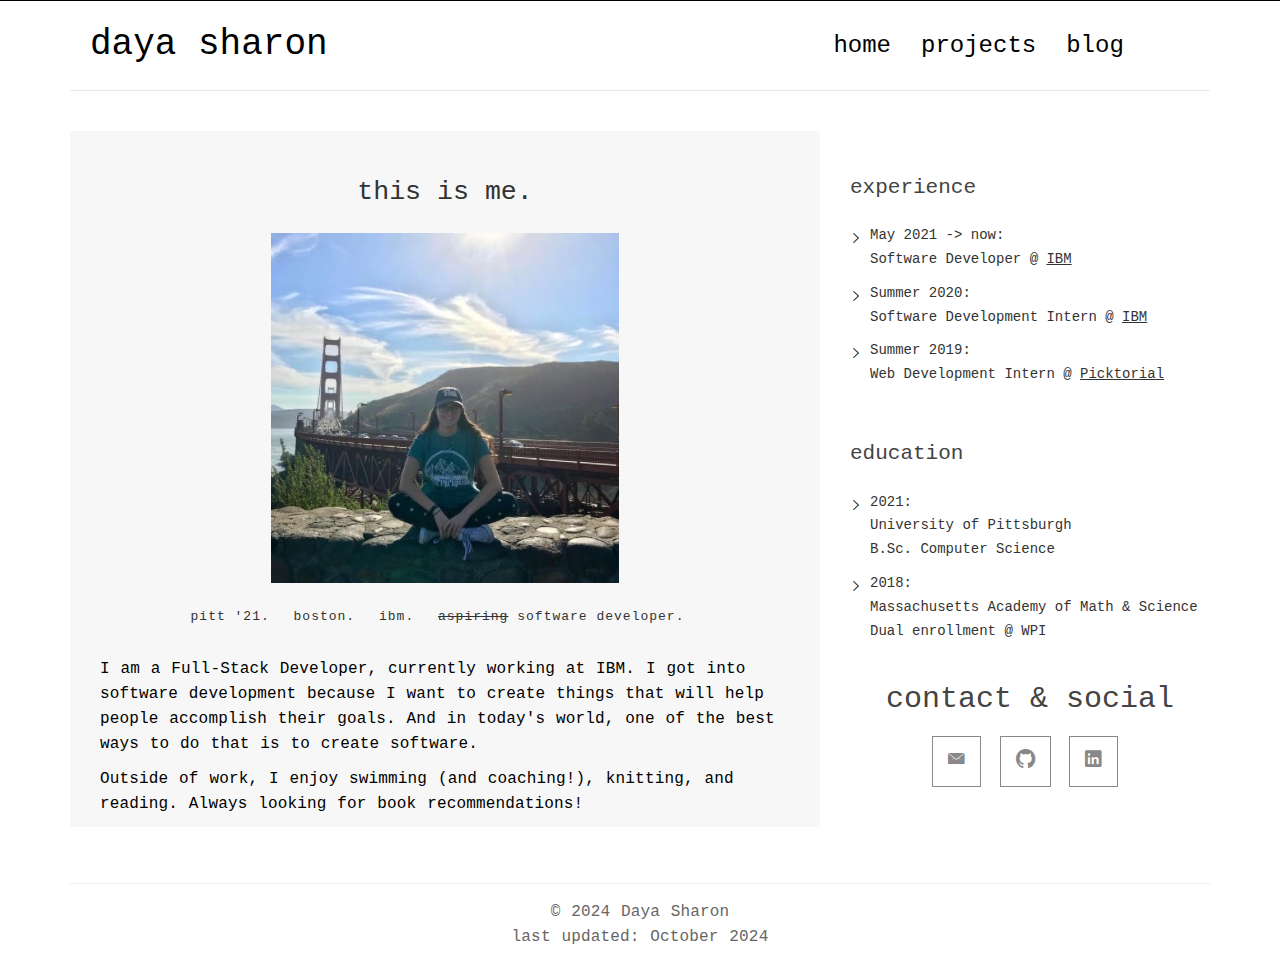
<file: index.html>
<!DOCTYPE html>
<html>
	<head>
		<title>Daya Sharon | Home</title>

		<!-- meta -->
		<meta charset="UTF-8">
	    <meta name="viewport" content="width=device-width, initial-scale=1">

	    <!-- css -->
		<link rel="stylesheet" href="css/bootstrap.min.css">
		<link rel="stylesheet" href="css/ionicons.min.css">
		<link rel="stylesheet" href="css/pace.css">
	    <link rel="stylesheet" href="css/custom.css">

	    <!-- js -->
	    <script src="js/jquery-2.1.3.min.js"></script>
	    <script src="js/bootstrap.min.js"></script>
	    <script src="js/pace.min.js"></script>
	    <script src="js/modernizr.custom.js"></script>
	</head>

	<body>
		<div class="container">
			<header id="site-header">
				<div class="row">
					<div class="col-md-4 col-sm-5 col-xs-8">
						<div class="logo">
							<h1><a href="index.html"><b>daya sharon</a></h1>
						</div>
					</div><!-- col-md-4 -->
					<div class="col-md-8 col-sm-7 col-xs-4">
						<nav class="main-nav" role="navigation">
							<div class="navbar-header">
  								<button type="button" id="trigger-overlay" class="navbar-toggle">
    								<span class="ion-navicon"></span>
  								</button>
							</div>
							<div class="collapse navbar-collapse" id="bs-example-navbar-collapse-1">
  								<ul class="nav navbar-nav navbar-right">
									<li class="cl-effect-11"><a href="index.html" data-hover="____">home</a></li>
    								<li class="cl-effect-11"><a href="portfolio.html" data-hover="________">projects</a></li>
    								<li class="cl-effect-11"><a href="blog.html" data-hover="________">blog</a></li>
								</ul>
							</div><!-- /.navbar-collapse -->
						</nav>
					</div><!-- col-md-8 -->
				</div>
			</header>
		</div>

		<div class="content-body">
			<div class="container">
				<div class="row">
					<main class="col-md-8">
						<article class="post post-1">
							<header class="entry-header">
								<h1 class="entry-title">
									<a href="#">this is me.</a>
								</h1>
								<figure class="img-responsive-center">
									<img class="img-responsive" src="img/sanfranS.jpeg" alt="Developer Image">
								</figure>
								<div class="entry-meta">
									<span class="post-category"><a href="#">pitt '21.</a></span>
									<span class="post-category"><a href="#">boston.</a></span>
									<span class="post-category"><a href="#">ibm.</a></span>
									<span class="post-category"><a href="#"><del>aspiring</del> software developer.</a></span>
								</div>
							</header>
							<div class="entry-content clearfix">
									<p>I am a Full-Stack Developer, currently working at IBM. I got into software development because
										I want to create things that will help people accomplish their goals.
										And in today's world, one of the best ways to do that is to create software.
										</p>
										<p>Outside of work, I enjoy swimming (and coaching!), knitting, and reading. Always looking for book recommendations!
											</p>
							</div>
						</article>

					</main>
					<aside class="col-md-4">
						<div class="widget widget-recent-posts">
							<h3 class="widget-title">experience</h3>
							<ul>
								<li>
									<a href="https://www.ibm.com/">May 2021 -> now:<br>Software Developer @ <u>IBM</u></a>
								</li>
								<li>
									<a href="https://www.ibm.com/">Summer 2020:<br>Software Development Intern @ <u>IBM</u></a>
								</li>
								<li>
									<a href="https://www.picktorial.com/">Summer 2019:<br>Web Development Intern @ <u>Picktorial</u></a>
								</li>
							</ul>
						</div>
						<div class="widget widget-recent-posts">
							<h3 class="widget-title">education</h3>
							<ul>
								<li>
									<a href="https://www.sci.pitt.edu/">2021:<br>University of Pittsburgh<br>B.Sc. Computer Science</a>
								</li>
								<li>
									<a href="https://www.massacademy.org/">2018:<br>Massachusetts Academy of Math & Science<br>Dual enrollment @ WPI</a>
								</li>
							</ul>
						</div>
						<div class="height-40px"></div>
						<h2 class="title text-center">contact & social</h2>
						<ul class="social">
							<li class="twitter"><a href="mailto: daya@sharonim.com"><span class="ion-ios-email"></span></a></li>
							<li class="twitter"><a href="https://github.com/sharonday"><span class="ion-social-github"></span></a></li>
							<li class="twitter"><a href="https://www.linkedin.com/in/daya-sharon"><span class="ion-social-linkedin"></span></a></li>
						</ul>
					</div>
					</aside>
				</div>
			</div>
		</div>


		<footer id="site-footer">
			<div class="container">
				<div class="row">
					<div class="col-md-12">
						<p class="copyright">&copy; 2024 Daya Sharon <br>last updated: October 2024</p>
					</div>
				</div>
			</div>
		</footer>

		<!-- Mobile Menu -->
		<div class="overlay overlay-hugeinc">
			<button type="button" class="overlay-close"><span class="ion-ios-close-empty"></span></button>
			<nav>
				<ul>
					<li><a href="index.html">home</a></li>
					<li><a href="full-width.html">projects</a></li>
					<li><a href="full-width.html">projects</a></li>
				</ul>
			</nav>
		</div>

		<script src="js/script.js"></script>

	</body>
</html>
</file>
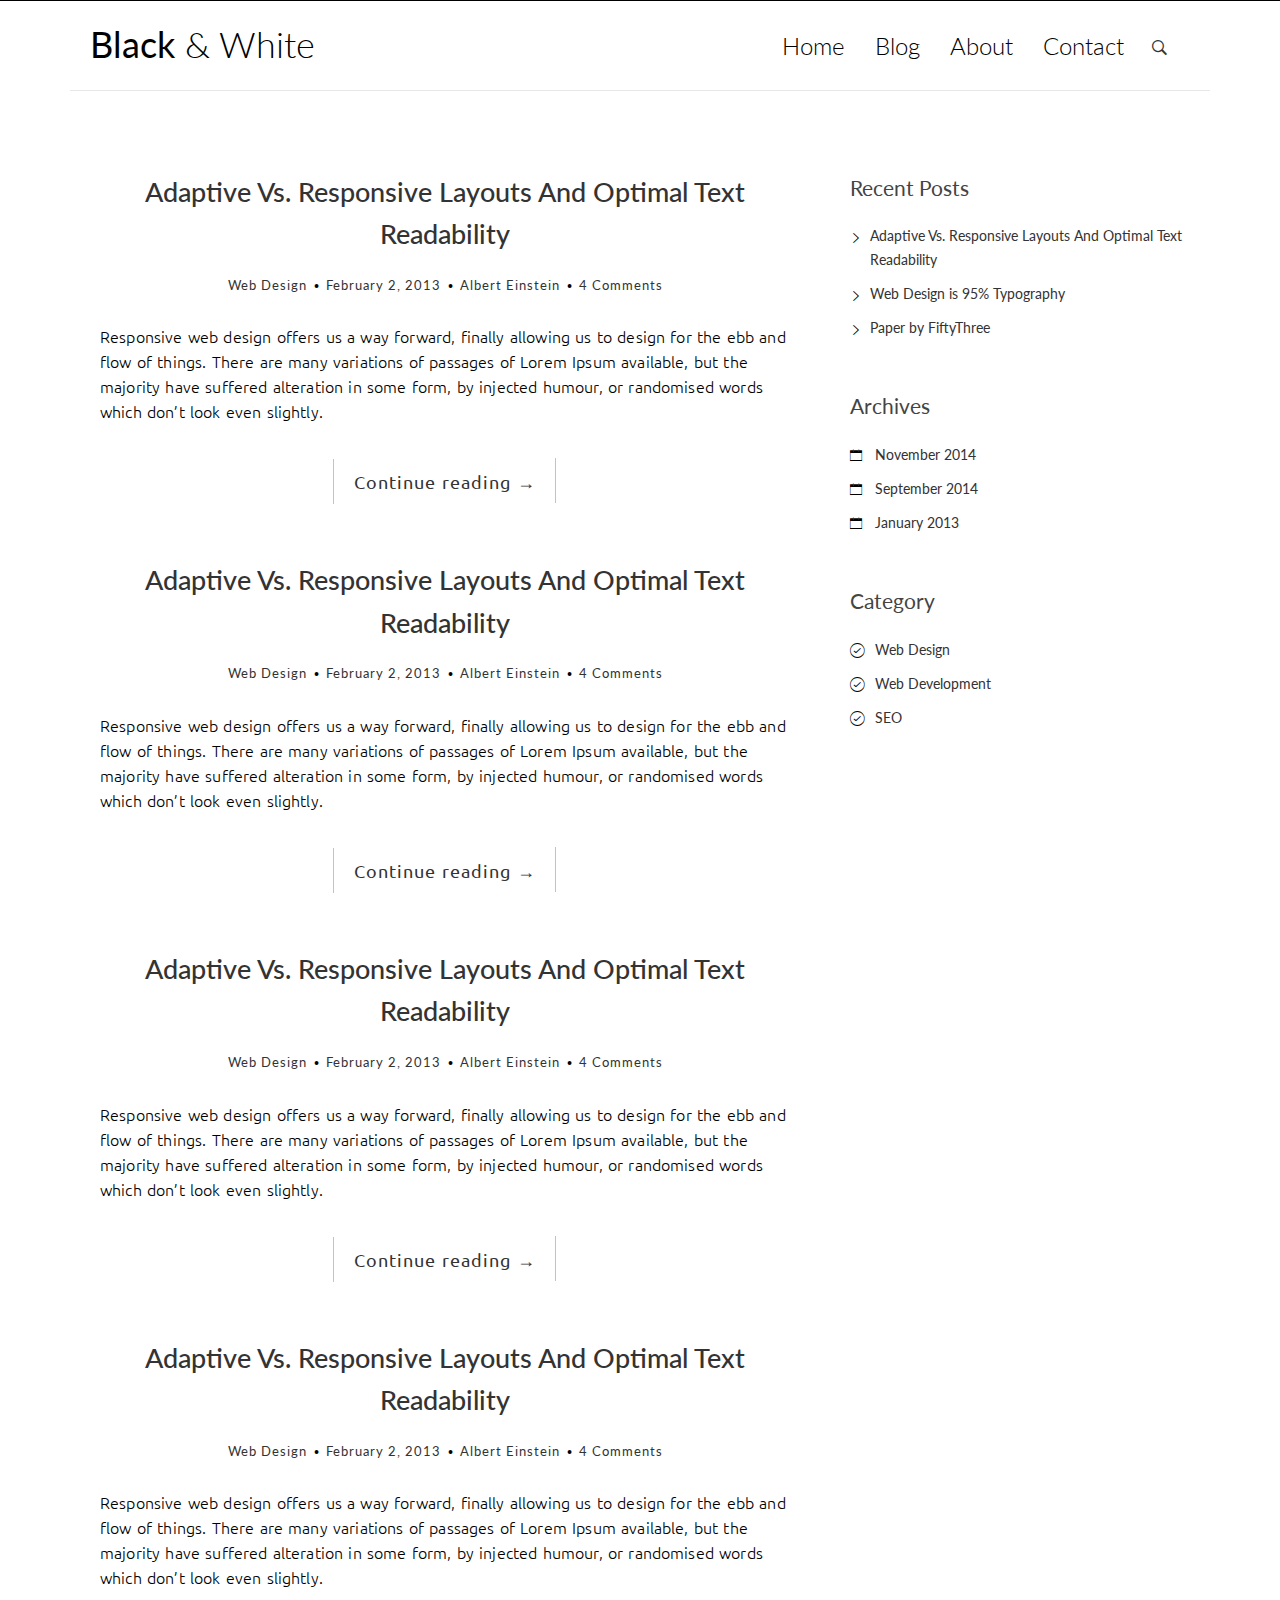
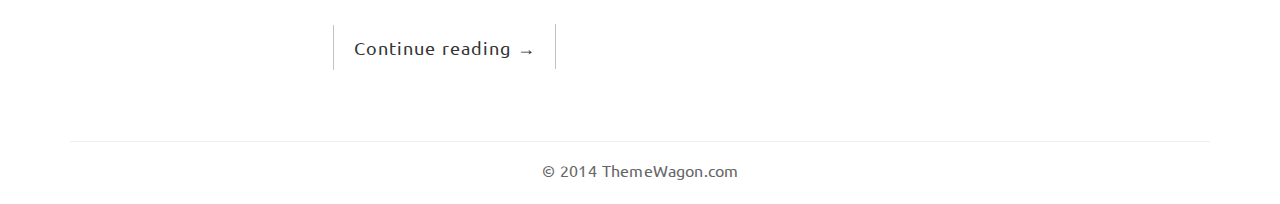
<file: Black-And-White-master/index.html>
<!DOCTYPE html>
<html>
	<head>
		<title>Black &amp; White</title>

		<!-- meta -->
		<meta charset="UTF-8">
	    <meta name="viewport" content="width=device-width, initial-scale=1">

	    <!-- css -->
		<link rel="stylesheet" href="css/bootstrap.min.css">
		<link rel="stylesheet" href="css/ionicons.min.css">
		<link rel="stylesheet" href="css/pace.css">
	    <link rel="stylesheet" href="css/custom.css">

	    <!-- js -->
	    <script src="js/jquery-2.1.3.min.js"></script>
	    <script src="js/bootstrap.min.js"></script>
	    <script src="js/pace.min.js"></script>
	    <script src="js/modernizr.custom.js"></script>
	</head>

	<body>
		<div class="container">	
			<header id="site-header">
				<div class="row">
					<div class="col-md-4 col-sm-5 col-xs-8">
						<div class="logo">
							<h1><a href="index.html"><b>Black</b> &amp; White</a></h1>
						</div>
					</div><!-- col-md-4 -->
					<div class="col-md-8 col-sm-7 col-xs-4">
						<nav class="main-nav" role="navigation">
							<div class="navbar-header">
  								<button type="button" id="trigger-overlay" class="navbar-toggle">
    								<span class="ion-navicon"></span>
  								</button>
							</div>

							<div class="collapse navbar-collapse" id="bs-example-navbar-collapse-1">
  								<ul class="nav navbar-nav navbar-right">
    								<li class="cl-effect-11"><a href="index.html" data-hover="Home">Home</a></li>
    								<li class="cl-effect-11"><a href="full-width.html" data-hover="Blog">Blog</a></li>
    								<li class="cl-effect-11"><a href="about.html" data-hover="About">About</a></li>
    								<li class="cl-effect-11"><a href="contact.html" data-hover="Contact">Contact</a></li>
  								</ul>
							</div><!-- /.navbar-collapse -->
						</nav>
						<div id="header-search-box">
							<a id="search-menu" href="#"><span id="search-icon" class="ion-ios-search-strong"></span></a>
							<div id="search-form" class="search-form">
								<form role="search" method="get" id="searchform" action="#">
									<input type="search" placeholder="Search" required>
									<button type="submit"><span class="ion-ios-search-strong"></span></button>
								</form>				
							</div>
						</div>
					</div><!-- col-md-8 -->
				</div>
			</header>
		</div>

		<div class="content-body">
			<div class="container">
				<div class="row">
					<main class="col-md-8">
						<article class="post post-1">
							<header class="entry-header">
								<h1 class="entry-title">
									<a href="single.html">Adaptive Vs. Responsive Layouts And Optimal Text Readability</a>
								</h1>
								<div class="entry-meta">
									<span class="post-category"><a href="#">Web Design</a></span>
			
									<span class="post-date"><a href="#"><time class="entry-date" datetime="2012-11-09T23:15:57+00:00">February 2, 2013</time></a></span>
			
									<span class="post-author"><a href="#">Albert Einstein</a></span>
			
									<span class="comments-link"><a href="#">4 Comments</a></span>
								</div>
							</header>
							<div class="entry-content clearfix">
								<p>Responsive web design offers us a way forward, finally allowing us to design for the ebb and flow of things. There are many variations of passages of Lorem Ipsum available, but the majority have suffered alteration in some form, by injected humour, or randomised words which don’t look even slightly.</p>
								<div class="read-more cl-effect-14">
									<a href="single.html" class="more-link">Continue reading <span class="meta-nav">→</span></a>
								</div>
							</div>
						</article>

						<article class="post post-2">
							<header class="entry-header">
								<h1 class="entry-title">
									<a href="single.html">Adaptive Vs. Responsive Layouts And Optimal Text Readability</a>
								</h1>
								<div class="entry-meta">
									<span class="post-category"><a href="#">Web Design</a></span>
			
									<span class="post-date"><a href="#"><time class="entry-date" datetime="2012-11-09T23:15:57+00:00">February 2, 2013</time></a></span>
			
									<span class="post-author"><a href="#">Albert Einstein</a></span>
			
									<span class="comments-link"><a href="#">4 Comments</a></span>
								</div>
							</header>
							<div class="entry-content clearfix">
								<p>Responsive web design offers us a way forward, finally allowing us to design for the ebb and flow of things. There are many variations of passages of Lorem Ipsum available, but the majority have suffered alteration in some form, by injected humour, or randomised words which don’t look even slightly.</p>
								<div class="read-more cl-effect-14">
									<a href="single.html" class="more-link">Continue reading <span class="meta-nav">→</span></a>
								</div>
							</div>
						</article>

						<article class="post post-3">
							<header class="entry-header">
								<h1 class="entry-title">
									<a href="single.html">Adaptive Vs. Responsive Layouts And Optimal Text Readability</a>
								</h1>
								<div class="entry-meta">
									<span class="post-category"><a href="#">Web Design</a></span>
			
									<span class="post-date"><a href="#"><time class="entry-date" datetime="2012-11-09T23:15:57+00:00">February 2, 2013</time></a></span>
			
									<span class="post-author"><a href="#">Albert Einstein</a></span>
			
									<span class="comments-link"><a href="#">4 Comments</a></span>
								</div>
							</header>
							<div class="entry-content clearfix">
								<p>Responsive web design offers us a way forward, finally allowing us to design for the ebb and flow of things. There are many variations of passages of Lorem Ipsum available, but the majority have suffered alteration in some form, by injected humour, or randomised words which don’t look even slightly.</p>
								<div class="read-more cl-effect-14">
									<a href="single.html" class="more-link">Continue reading <span class="meta-nav">→</span></a>
								</div>
							</div>
						</article>

						<article class="post post-4">
							<header class="entry-header">
								<h1 class="entry-title">
									<a href="single.html">Adaptive Vs. Responsive Layouts And Optimal Text Readability</a>
								</h1>
								<div class="entry-meta">
									<span class="post-category"><a href="#">Web Design</a></span>
			
									<span class="post-date"><a href="#"><time class="entry-date" datetime="2012-11-09T23:15:57+00:00">February 2, 2013</time></a></span>
			
									<span class="post-author"><a href="#">Albert Einstein</a></span>
			
									<span class="comments-link"><a href="#">4 Comments</a></span>
								</div>
							</header>
							<div class="entry-content clearfix">
								<p>Responsive web design offers us a way forward, finally allowing us to design for the ebb and flow of things. There are many variations of passages of Lorem Ipsum available, but the majority have suffered alteration in some form, by injected humour, or randomised words which don’t look even slightly.</p>
								<div class="read-more cl-effect-14">
									<a href="single.html" class="more-link">Continue reading <span class="meta-nav">→</span></a>
								</div>
							</div>
						</article>
					</main>
					<aside class="col-md-4">
						<div class="widget widget-recent-posts">		
							<h3 class="widget-title">Recent Posts</h3>		
							<ul>
								<li>
									<a href="#">Adaptive Vs. Responsive Layouts And Optimal Text Readability</a>
								</li>
								<li>
									<a href="#">Web Design is 95% Typography</a>
								</li>
								<li>
									<a href="#">Paper by FiftyThree</a>
								</li>
							</ul>
						</div>
						<div class="widget widget-archives">		
							<h3 class="widget-title">Archives</h3>		
							<ul>
								<li>
									<a href="#">November 2014</a>
								</li>
								<li>
									<a href="#">September 2014</a>
								</li>
								<li>
									<a href="#">January 2013</a>
								</li>
							</ul>
						</div>

						<div class="widget widget-category">		
							<h3 class="widget-title">Category</h3>		
							<ul>
								<li>
									<a href="#">Web Design</a>
								</li>
								<li>
									<a href="#">Web Development</a>
								</li>
								<li>
									<a href="#">SEO</a>
								</li>
							</ul>
						</div>
					</aside>
				</div>
			</div>
		</div>
		<footer id="site-footer">
			<div class="container">
				<div class="row">
					<div class="col-md-12">
						<p class="copyright">&copy; 2014 ThemeWagon.com</p>
					</div>
				</div>
			</div>
		</footer>

		<!-- Mobile Menu -->
		<div class="overlay overlay-hugeinc">
			<button type="button" class="overlay-close"><span class="ion-ios-close-empty"></span></button>
			<nav>
				<ul>
					<li><a href="index.html">Home</a></li>
					<li><a href="full-width.html">Blog</a></li>
					<li><a href="about.html">About</a></li>
					<li><a href="contact.html">Contact</a></li>
				</ul>
			</nav>
		</div>

		<script src="js/script.js"></script>

	</body>
</html>
</file>
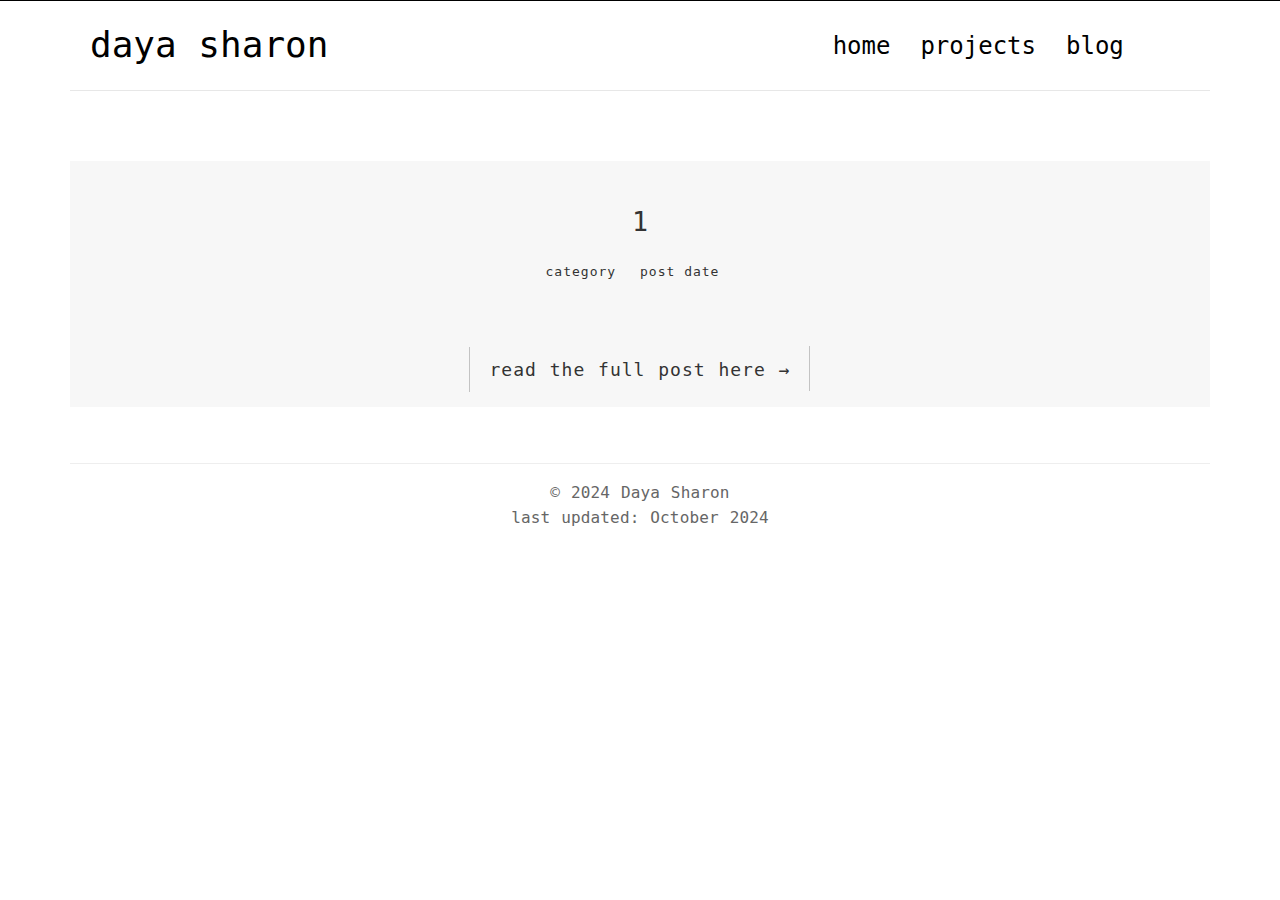
<file: blog.html>
<!DOCTYPE html>
<html>
	<head>
		<title>Daya Sharon | Portfolio</title>

		<!-- meta -->
		<meta charset="UTF-8">
	    <meta name="viewport" content="width=device-width, initial-scale=1">

	    <!-- css -->
		<link rel="stylesheet" href="css/bootstrap.min.css">
		<link rel="stylesheet" href="css/ionicons.min.css">
		<link rel="stylesheet" href="css/pace.css">
	    <link rel="stylesheet" href="css/custom.css">

	    <!-- js -->
	    <script src="js/jquery-2.1.3.min.js"></script>
	    <script src="js/bootstrap.min.js"></script>
	    <script src="js/pace.min.js"></script>
	    <script src="js/modernizr.custom.js"></script>
	</head>

	<body>
		<div class="container">
			<header id="site-header">
				<div class="row">
					<div class="col-md-4 col-sm-5 col-xs-8">
						<div class="logo">
							<h1><a href="index.html"><b>daya sharon</a></h1>
						</div>
					</div><!-- col-md-4 -->
					<div class="col-md-8 col-sm-7 col-xs-4">
						<nav class="main-nav" role="navigation">
							<div class="navbar-header">
  								<button type="button" id="trigger-overlay" class="navbar-toggle">
    								<span class="ion-navicon"></span>
  								</button>
							</div>

							<div class="collapse navbar-collapse" id="bs-example-navbar-collapse-1">
  								<ul class="nav navbar-nav navbar-right">
									<li class="cl-effect-11"><a href="index.html" data-hover="____">home</a></li>
    								<li class="cl-effect-11"><a href="portfolio.html" data-hover="________">projects</a></li>
                                    <li class="cl-effect-11"><a href="blog.html" data-hover="________">blog</a></li>
                                </ul>
							</div><!-- /.navbar-collapse -->
						</nav>
					</div><!-- col-md-8 -->
				</div>
			</header>
		</div>

		<div class="content-body">
			<div class="container">
				<div class="row">
					<main class="col-md-12">
						<h1 class="entry-title"></h1>
						<article class="post post-1">
							<header class="entry-header">
								<h1 class="entry-title">
									<a href="#">1</a>
								</h1>
								<div class="entry-meta">
									<span class="post-category"><a href="#">category</a></span>
									<span class="post-date"><a href="#">post date</a></span>
								</div>
							</header>
							<div class="entry-content clearfix">
								<div class="read-more cl-effect-14">
									<a href="blog_posts/1.html" class="more-link">read the full post here <span class="meta-nav">→</span></a>
								</div>
							</div>
						</article>
					</main>
				</div>
			</div>
		</div>
		<footer id="site-footer">
			<div class="container">
				<div class="row">
					<div class="col-md-12">
						<p class="copyright">&copy; 2024 Daya Sharon <br>last updated: October 2024</p>
					</div>
				</div>
			</div>
		</footer>

		<!-- Mobile Menu -->
		<div class="overlay overlay-hugeinc">
			<button type="button" class="overlay-close"><span class="ion-ios-close-empty"></span></button>
			<nav>
				<ul>
					<li><a href="index.html">home</a></li>
					<li><a href="full-width.html">projects</a></li>
				</ul>
			</nav>
		</div>

		<script src="js/script.js"></script>

	</body>
</html>
</file>
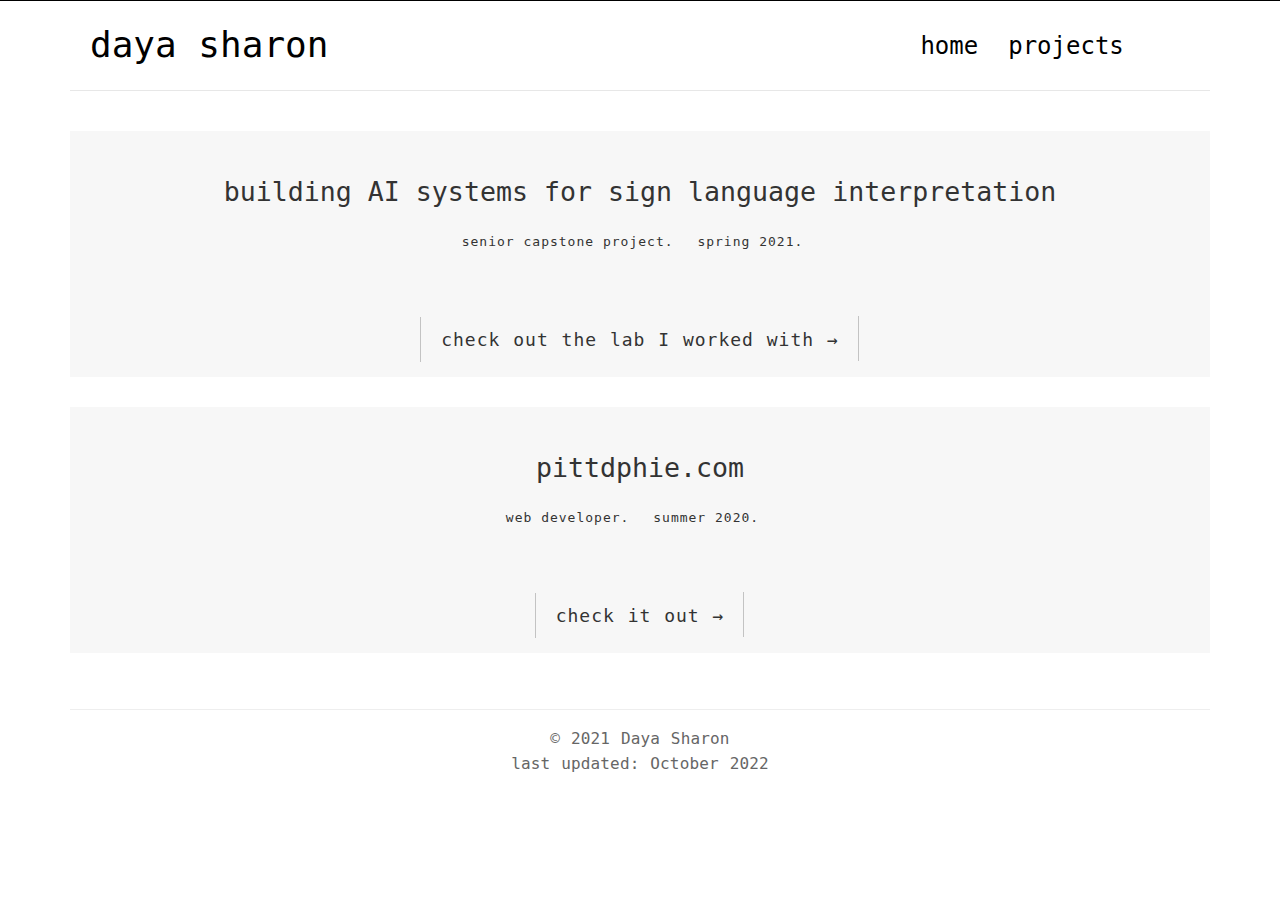
<file: portfolio.html>
<!DOCTYPE html>
<html>
	<head>
		<title>Daya Sharon | Portfolio</title>

		<!-- meta -->
		<meta charset="UTF-8">
	    <meta name="viewport" content="width=device-width, initial-scale=1">

	    <!-- css -->
		<link rel="stylesheet" href="css/bootstrap.min.css">
		<link rel="stylesheet" href="css/ionicons.min.css">
		<link rel="stylesheet" href="css/pace.css">
	    <link rel="stylesheet" href="css/custom.css">

	    <!-- js -->
	    <script src="js/jquery-2.1.3.min.js"></script>
	    <script src="js/bootstrap.min.js"></script>
	    <script src="js/pace.min.js"></script>
	    <script src="js/modernizr.custom.js"></script>

			<!-- Global site tag (gtag.js) - Google Analytics -->
			<script async src="https://www.googletagmanager.com/gtag/js?id=G-BSHVQM8QXK"></script>
			<script>
  			window.dataLayer = window.dataLayer || [];
  			function gtag(){dataLayer.push(arguments);}
  				gtag('js', new Date());

  			gtag('config', 'G-BSHVQM8QXK');
			</script>
	</head>

	<body>
		<div class="container">
			<header id="site-header">
				<div class="row">
					<div class="col-md-4 col-sm-5 col-xs-8">
						<div class="logo">
							<h1><a href="index.html"><b>daya sharon</a></h1>
						</div>
					</div><!-- col-md-4 -->
					<div class="col-md-8 col-sm-7 col-xs-4">
						<nav class="main-nav" role="navigation">
							<div class="navbar-header">
  								<button type="button" id="trigger-overlay" class="navbar-toggle">
    								<span class="ion-navicon"></span>
  								</button>
							</div>

							<div class="collapse navbar-collapse" id="bs-example-navbar-collapse-1">
  								<ul class="nav navbar-nav navbar-right">
										<li class="cl-effect-11"><a href="index.html" data-hover="____">home</a></li>
    								<li class="cl-effect-11"><a href="portfolio.html" data-hover="________">projects</a></li>
  								</ul>
							</div><!-- /.navbar-collapse -->
						</nav>
					</div><!-- col-md-8 -->
				</div>
			</header>
		</div>

		<div class="content-body">
			<div class="container">
				<div class="row">
					<main class="col-md-12">
						<article class="post post-1">
							<header class="entry-header">
								<h1 class="entry-title">
									<a href="#">building AI systems for sign language interpretation</a>
								</h1>
								<div class="entry-meta">
									<span class="post-category"><a href="#">senior capstone project.</a></span>
									<span class="post-date"><a href="#">spring 2021.</a></span>
								</div>
							</header>
							<div class="entry-content clearfix">
								<div class="read-more cl-effect-14">
									<a href="https://www.malihealikhani.com/lab" class="more-link">check out the lab I worked with <span class="meta-nav">→</span></a>
								</div>
							</div>
						</article>
						<h1 class="entry-title"></h1>
						<article class="post post-1">
							<header class="entry-header">
								<h1 class="entry-title">
									<a href="#">pittdphie.com</a>
								</h1>
								<div class="entry-meta">
									<span class="post-category"><a href="#">web developer.</a></span>
									<span class="post-date"><a href="#">summer 2020.</a></span>
								</div>
							</header>
							<div class="entry-content clearfix">
								<div class="read-more cl-effect-14">
									<a href="https://sharonday.github.io/dphieWebsite" class="more-link">check it out <span class="meta-nav">→</span></a>
								</div>
							</div>
						</article>
					</main>
				</div>
			</div>
		</div>
		<footer id="site-footer">
			<div class="container">
				<div class="row">
					<div class="col-md-12">
						<p class="copyright">&copy; 2021 Daya Sharon <br>last updated: October 2022</p>
					</div>
				</div>
			</div>
		</footer>

		<!-- Mobile Menu -->
		<div class="overlay overlay-hugeinc">
			<button type="button" class="overlay-close"><span class="ion-ios-close-empty"></span></button>
			<nav>
				<ul>
					<li><a href="index.html">home</a></li>
					<li><a href="full-width.html">projects</a></li>
				</ul>
			</nav>
		</div>

		<script src="js/script.js"></script>

	</body>
</html>
</file>
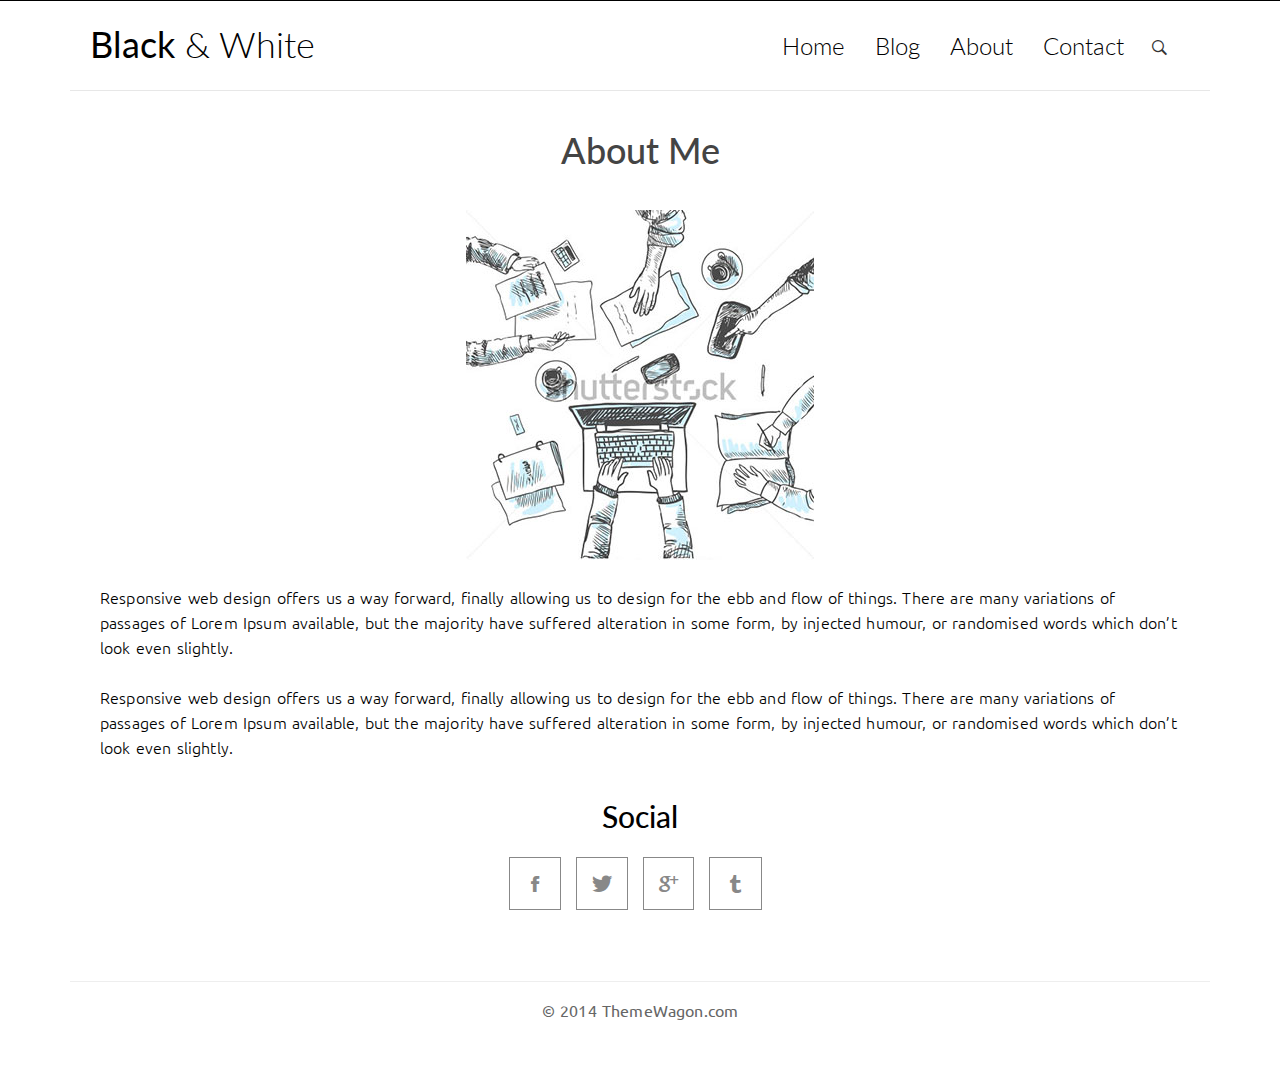
<file: Black-And-White-master/about.html>
<!DOCTYPE html>
<html>
	<head>
		<title>Black &amp; White</title>

		<!-- meta -->
		<meta charset="UTF-8">
	    <meta name="viewport" content="width=device-width, initial-scale=1">

	    <!-- css -->
		<link rel="stylesheet" href="css/bootstrap.min.css">
		<link rel="stylesheet" href="css/ionicons.min.css">
		<link rel="stylesheet" href="css/pace.css">
	    <link rel="stylesheet" href="css/custom.css">

	    <!-- js -->
	    <script src="js/jquery-2.1.3.min.js"></script>
	    <script src="js/bootstrap.min.js"></script>
	    <script src="js/pace.min.js"></script>
	    <script src="js/modernizr.custom.js"></script>
	</head>

	<body id="page">
		<div class="container">	
			<header id="site-header">
				<div class="row">
					<div class="col-md-4 col-sm-5 col-xs-8">
						<div class="logo">
							<h1><a href="index.html"><b>Black</b> &amp; White</a></h1>
						</div>
					</div><!-- col-md-4 -->
					<div class="col-md-8 col-sm-7 col-xs-4">
						<nav class="main-nav" role="navigation">
							<div class="navbar-header">
  								<button type="button" id="trigger-overlay" class="navbar-toggle">
    								<span class="ion-navicon"></span>
  								</button>
							</div>

							<div class="collapse navbar-collapse" id="bs-example-navbar-collapse-1">
  								<ul class="nav navbar-nav navbar-right">
    								<li class="cl-effect-11"><a href="index.html" data-hover="Home">Home</a></li>
    								<li class="cl-effect-11"><a href="full-width.html" data-hover="Blog">Blog</a></li>
    								<li class="cl-effect-11"><a href="about.html" data-hover="About">About</a></li>
    								<li class="cl-effect-11"><a href="contact.html" data-hover="Contact">Contact</a></li>
  								</ul>
							</div><!-- /.navbar-collapse -->
						</nav>
						<div id="header-search-box">
							<a id="search-menu" href="#"><span id="search-icon" class="ion-ios-search-strong"></span></a>
							<div id="search-form" class="search-form">
								<form role="search" method="get" id="searchform" action="#">
									<input type="search" placeholder="Search" required>
									<button type="submit"><span class="ion-ios-search-strong"></span></button>
								</form>				
							</div>
						</div>
					</div><!-- col-md-8 -->
				</div>
			</header>
		</div>

		<div class="content-body">
			<div class="container">
				<div class="row">
					<main class="col-md-12">
						<h1 class="page-title">About Me</h1>
						<article class="post">
							<div class="entry-content clearfix">
								<figure class="img-responsive-center">
									<img class="img-responsive" src="img/me.jpg" alt="Developer Image">
								</figure>
								<p>Responsive web design offers us a way forward, finally allowing us to design for the ebb and flow of things. There are many variations of passages of Lorem Ipsum available, but the majority have suffered alteration in some form, by injected humour, or randomised words which don’t look even slightly.</p>
								<p>Responsive web design offers us a way forward, finally allowing us to design for the ebb and flow of things. There are many variations of passages of Lorem Ipsum available, but the majority have suffered alteration in some form, by injected humour, or randomised words which don’t look even slightly.</p>
								<div class="height-40px"></div>
								<h2 class="title text-center">Social</h2>
								<ul class="social">
									<li class="facebook"><a href="#"><span class="ion-social-facebook"></span></a></li>
									<li class="twitter"><a href="#"><span class="ion-social-twitter"></span></a></li>
									<li class="google-plus"><a href="#"><span class="ion-social-googleplus"></span></a></li>
									<li class="tumblr"><a href="#"><span class="ion-social-tumblr"></span></a></li>
								</ul>
							</div>
						</article>
					</main>
				</div>
			</div>
		</div>
		<footer id="site-footer">
			<div class="container">
				<div class="row">
					<div class="col-md-12">
						<p class="copyright">&copy; 2014 ThemeWagon.com</p>
					</div>
				</div>
			</div>
		</footer>

		<!-- Mobile Menu -->
		<div class="overlay overlay-hugeinc">
			<button type="button" class="overlay-close"><span class="ion-ios-close-empty"></span></button>
			<nav>
				<ul>
					<li><a href="index.html">Home</a></li>
					<li><a href="full-width.html">Blog</a></li>
					<li><a href="about.html">About</a></li>
					<li><a href="contact.html">Contact</a></li>
				</ul>
			</nav>
		</div>

		<script src="js/script.js"></script>
		
	</body>
</html>
</file>
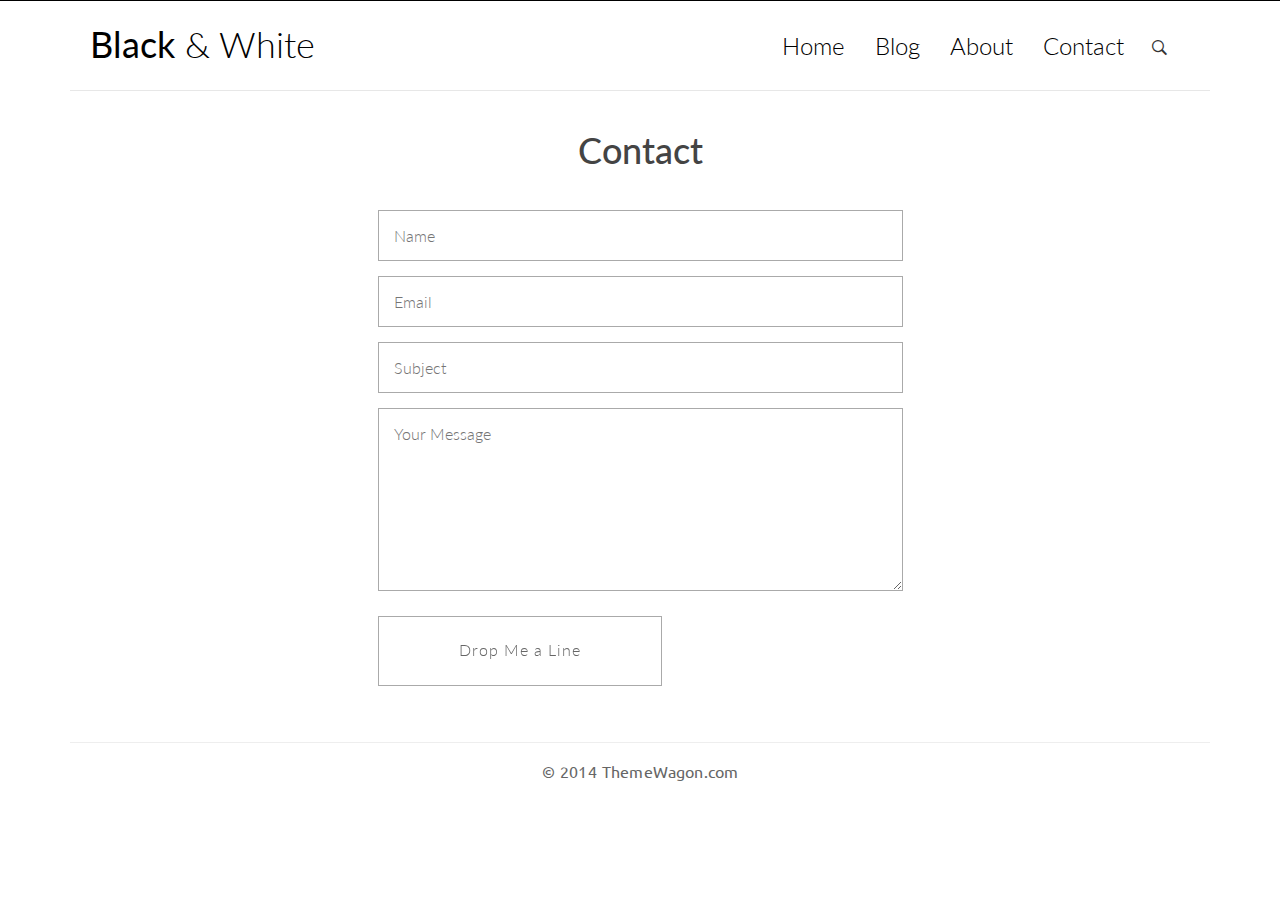
<file: Black-And-White-master/contact.html>
<!DOCTYPE html>
<html>
	<head>
		<title>Black &amp; White</title>

		<!-- meta -->
		<meta charset="UTF-8">
	    <meta name="viewport" content="width=device-width, initial-scale=1">

	    <!-- css -->
		<link rel="stylesheet" href="css/bootstrap.min.css">
		<link rel="stylesheet" href="css/ionicons.min.css">
		<link rel="stylesheet" href="css/pace.css">
	    <link rel="stylesheet" href="css/custom.css">

	    <!-- js -->
	    <script src="js/jquery-2.1.3.min.js"></script>
	    <script src="js/bootstrap.min.js"></script>
	    <script src="js/pace.min.js"></script>
	    <script src="js/modernizr.custom.js"></script>
	</head>

	<body id="page">
		<div class="container">	
			<header id="site-header">
				<div class="row">
					<div class="col-md-4 col-sm-5 col-xs-8">
						<div class="logo">
							<h1><a href="index.html"><b>Black</b> &amp; White</a></h1>
						</div>
					</div><!-- col-md-4 -->
					<div class="col-md-8 col-sm-7 col-xs-4">
						<nav class="main-nav" role="navigation">
							<div class="navbar-header">
  								<button type="button" id="trigger-overlay" class="navbar-toggle">
    								<span class="ion-navicon"></span>
  								</button>
							</div>

							<div class="collapse navbar-collapse" id="bs-example-navbar-collapse-1">
  								<ul class="nav navbar-nav navbar-right">
    								<li class="cl-effect-11"><a href="index.html" data-hover="Home">Home</a></li>
    								<li class="cl-effect-11"><a href="full-width.html" data-hover="Blog">Blog</a></li>
    								<li class="cl-effect-11"><a href="about.html" data-hover="About">About</a></li>
    								<li class="cl-effect-11"><a href="contact.html" data-hover="Contact">Contact</a></li>
  								</ul>
							</div><!-- /.navbar-collapse -->
						</nav>
						<div id="header-search-box">
							<a id="search-menu" href="#"><span id="search-icon" class="ion-ios-search-strong"></span></a>
							<div id="search-form" class="search-form">
								<form role="search" method="get" id="searchform" action="#">
									<input type="search" placeholder="Search" required>
									<button type="submit"><span class="ion-ios-search-strong"></span></button>
								</form>				
							</div>
						</div>
					</div><!-- col-md-8 -->
				</div>
			</header>
		</div>

		<div class="content-body">
			<div class="container">
				<div class="row">
					<main class="col-md-12">
						<h1 class="page-title">Contact</h1>
						<article class="post">
							<div class="entry-content clearfix">
								<form action="#" method="post" class="contact-form">
									<div class="row">
										<div class="col-md-6 col-md-offset-3">
											<input type="text" name="name" placeholder="Name" required>
											<input type="email" name="email" placeholder="Email" required>
											<input type="text" name="subject" placeholder="Subject" required>
											<textarea name="message" rows="7" placeholder="Your Message" required></textarea>
											<button class="btn-send btn-5 btn-5b ion-ios-paperplane"><span>Drop Me a Line</span></button>
										</div>
									</div>	<!-- row -->
								</form>
							</div>
						</article>
					</main>
				</div>
			</div>
		</div>
		<footer id="site-footer">
			<div class="container">
				<div class="row">
					<div class="col-md-12">
						<p class="copyright">&copy; 2014 ThemeWagon.com</p>
					</div>
				</div>
			</div>
		</footer>

		<!-- Mobile Menu -->
		<div class="overlay overlay-hugeinc">
			<button type="button" class="overlay-close"><span class="ion-ios-close-empty"></span></button>
			<nav>
				<ul>
					<li><a href="index.html">Home</a></li>
					<li><a href="full-width.html">Blog</a></li>
					<li><a href="about.html">About</a></li>
					<li><a href="contact.html">Contact</a></li>
				</ul>
			</nav>
		</div>

		<script src="js/script.js"></script>
		
	</body>
</html>
</file>
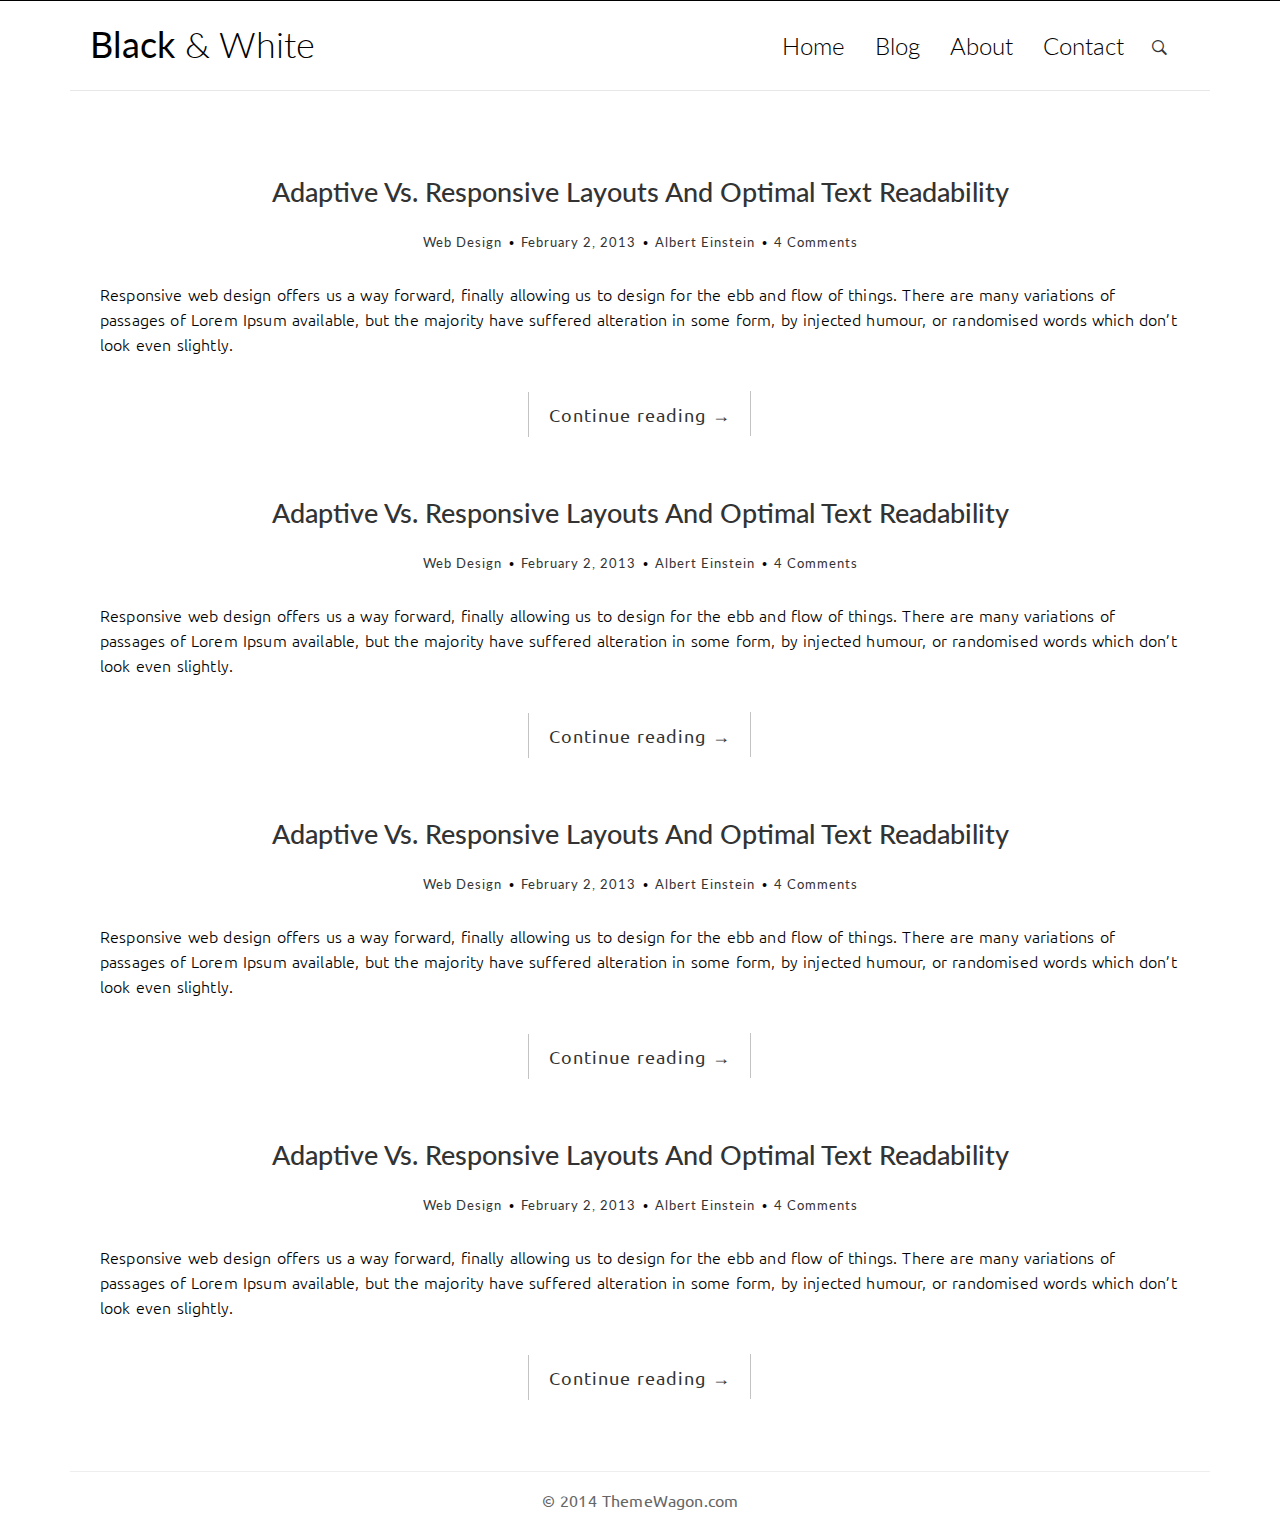
<file: Black-And-White-master/full-width.html>
<!DOCTYPE html>
<html>
	<head>
		<title>Black &amp; White</title>

		<!-- meta -->
		<meta charset="UTF-8">
	    <meta name="viewport" content="width=device-width, initial-scale=1">

	    <!-- css -->
		<link rel="stylesheet" href="css/bootstrap.min.css">
		<link rel="stylesheet" href="css/ionicons.min.css">
		<link rel="stylesheet" href="css/pace.css">
	    <link rel="stylesheet" href="css/custom.css">

	    <!-- js -->
	    <script src="js/jquery-2.1.3.min.js"></script>
	    <script src="js/bootstrap.min.js"></script>
	    <script src="js/pace.min.js"></script>
	    <script src="js/modernizr.custom.js"></script>
	</head>

	<body>
		<div class="container">	
			<header id="site-header">
				<div class="row">
					<div class="col-md-4 col-sm-5 col-xs-8">
						<div class="logo">
							<h1><a href="index.html"><b>Black</b> &amp; White</a></h1>
						</div>
					</div><!-- col-md-4 -->
					<div class="col-md-8 col-sm-7 col-xs-4">
						<nav class="main-nav" role="navigation">
							<div class="navbar-header">
  								<button type="button" id="trigger-overlay" class="navbar-toggle">
    								<span class="ion-navicon"></span>
  								</button>
							</div>

							<div class="collapse navbar-collapse" id="bs-example-navbar-collapse-1">
  								<ul class="nav navbar-nav navbar-right">
    								<li class="cl-effect-11"><a href="index.html" data-hover="Home">Home</a></li>
    								<li class="cl-effect-11"><a href="full-width.html" data-hover="Blog">Blog</a></li>
    								<li class="cl-effect-11"><a href="about.html" data-hover="About">About</a></li>
    								<li class="cl-effect-11"><a href="contact.html" data-hover="Contact">Contact</a></li>
  								</ul>
							</div><!-- /.navbar-collapse -->
						</nav>
						<div id="header-search-box">
							<a id="search-menu" href="#"><span id="search-icon" class="ion-ios-search-strong"></span></a>
							<div id="search-form" class="search-form">
								<form role="search" method="get" id="searchform" action="#">
									<input type="search" placeholder="Search" required>
									<button type="submit"><span class="ion-ios-search-strong"></span></button>
								</form>				
							</div>
						</div>
					</div><!-- col-md-8 -->
				</div>
			</header>
		</div>

		<div class="content-body">
			<div class="container">
				<div class="row">
					<main class="col-md-12">
						<article class="post post-1">
							<header class="entry-header">
								<h1 class="entry-title">
									<a href="single.html">Adaptive Vs. Responsive Layouts And Optimal Text Readability</a>
								</h1>
								<div class="entry-meta">
									<span class="post-category"><a href="#">Web Design</a></span>
			
									<span class="post-date"><a href="#"><time class="entry-date" datetime="2012-11-09T23:15:57+00:00">February 2, 2013</time></a></span>
			
									<span class="post-author"><a href="#">Albert Einstein</a></span>
			
									<span class="comments-link"><a href="">4 Comments</a></span>
								</div>
							</header>
							<div class="entry-content clearfix">
								<p>Responsive web design offers us a way forward, finally allowing us to design for the ebb and flow of things. There are many variations of passages of Lorem Ipsum available, but the majority have suffered alteration in some form, by injected humour, or randomised words which don’t look even slightly.</p>
								<div class="read-more cl-effect-14">
									<a href="#" class="more-link">Continue reading <span class="meta-nav">→</span></a>
								</div>
							</div>
						</article>

						<article class="post post-2">
							<header class="entry-header">
								<h1 class="entry-title">
									<a href="single.html">Adaptive Vs. Responsive Layouts And Optimal Text Readability</a>
								</h1>
								<div class="entry-meta">
									<span class="post-category"><a href="#">Web Design</a></span>
			
									<span class="post-date"><a href="#"><time class="entry-date" datetime="2012-11-09T23:15:57+00:00">February 2, 2013</time></a></span>
			
									<span class="post-author"><a href="#">Albert Einstein</a></span>
			
									<span class="comments-link"><a href="#">4 Comments</a></span>
								</div>
							</header>
							<div class="entry-content clearfix">
								<p>Responsive web design offers us a way forward, finally allowing us to design for the ebb and flow of things. There are many variations of passages of Lorem Ipsum available, but the majority have suffered alteration in some form, by injected humour, or randomised words which don’t look even slightly.</p>
								<div class="read-more cl-effect-14">
									<a href="#" class="more-link">Continue reading <span class="meta-nav">→</span></a>
								</div>
							</div>
						</article>

						<article class="post post-3">
							<header class="entry-header">
								<h1 class="entry-title">
									<a href="single.html">Adaptive Vs. Responsive Layouts And Optimal Text Readability</a>
								</h1>
								<div class="entry-meta">
									<span class="post-category"><a href="#" rel="category tag">Web Design</a></span>
			
									<span class="post-date"><a href="#"><time class="entry-date" datetime="2012-11-09T23:15:57+00:00">February 2, 2013</time></a></span>
			
									<span class="post-author"><a href="#">Albert Einstein</a></span>
			
									<span class="comments-link"><a href="#">4 Comments</a></span>
								</div>
							</header>
							<div class="entry-content clearfix">
								<p>Responsive web design offers us a way forward, finally allowing us to design for the ebb and flow of things. There are many variations of passages of Lorem Ipsum available, but the majority have suffered alteration in some form, by injected humour, or randomised words which don’t look even slightly.</p>
								<div class="read-more cl-effect-14">
									<a href="#" class="more-link">Continue reading <span class="meta-nav">→</span></a>
								</div>
							</div>
						</article>

						<article class="post post-4">
							<header class="entry-header">
								<h1 class="entry-title">
									<a href="single.html">Adaptive Vs. Responsive Layouts And Optimal Text Readability</a>
								</h1>
								<div class="entry-meta">
									<span class="post-category"><a href="#" rel="category tag">Web Design</a></span>
			
									<span class="post-date"><a href="#"><time class="entry-date" datetime="2012-11-09T23:15:57+00:00">February 2, 2013</time></a></span>
			
									<span class="post-author"><a href="#">Albert Einstein</a></span>
			
									<span class="comments-link"><a href="#">4 Comments</a></span>
								</div>
							</header>
							<div class="entry-content clearfix">
								<p>Responsive web design offers us a way forward, finally allowing us to design for the ebb and flow of things. There are many variations of passages of Lorem Ipsum available, but the majority have suffered alteration in some form, by injected humour, or randomised words which don’t look even slightly.</p>
								<div class="read-more cl-effect-14">
									<a href="#" class="more-link">Continue reading <span class="meta-nav">→</span></a>
								</div>
							</div>
						</article>
					</main>
				</div>
			</div>
		</div>
		<footer id="site-footer">
			<div class="container">
				<div class="row">
					<div class="col-md-12">
						<p class="copyright">&copy; 2014 ThemeWagon.com</p>
					</div>
				</div>
			</div>
		</footer>

		<!-- Mobile Menu -->
		<div class="overlay overlay-hugeinc">
			<button type="button" class="overlay-close"><span class="ion-ios-close-empty"></span></button>
			<nav>
				<ul>
					<li><a href="index.html">Home</a></li>
					<li><a href="full-width.html">Blog</a></li>
					<li><a href="about.html">About</a></li>
					<li><a href="contact.html">Contact</a></li>
				</ul>
			</nav>
		</div>

		<script src="js/script.js"></script>

	</body>
</html>
</file>
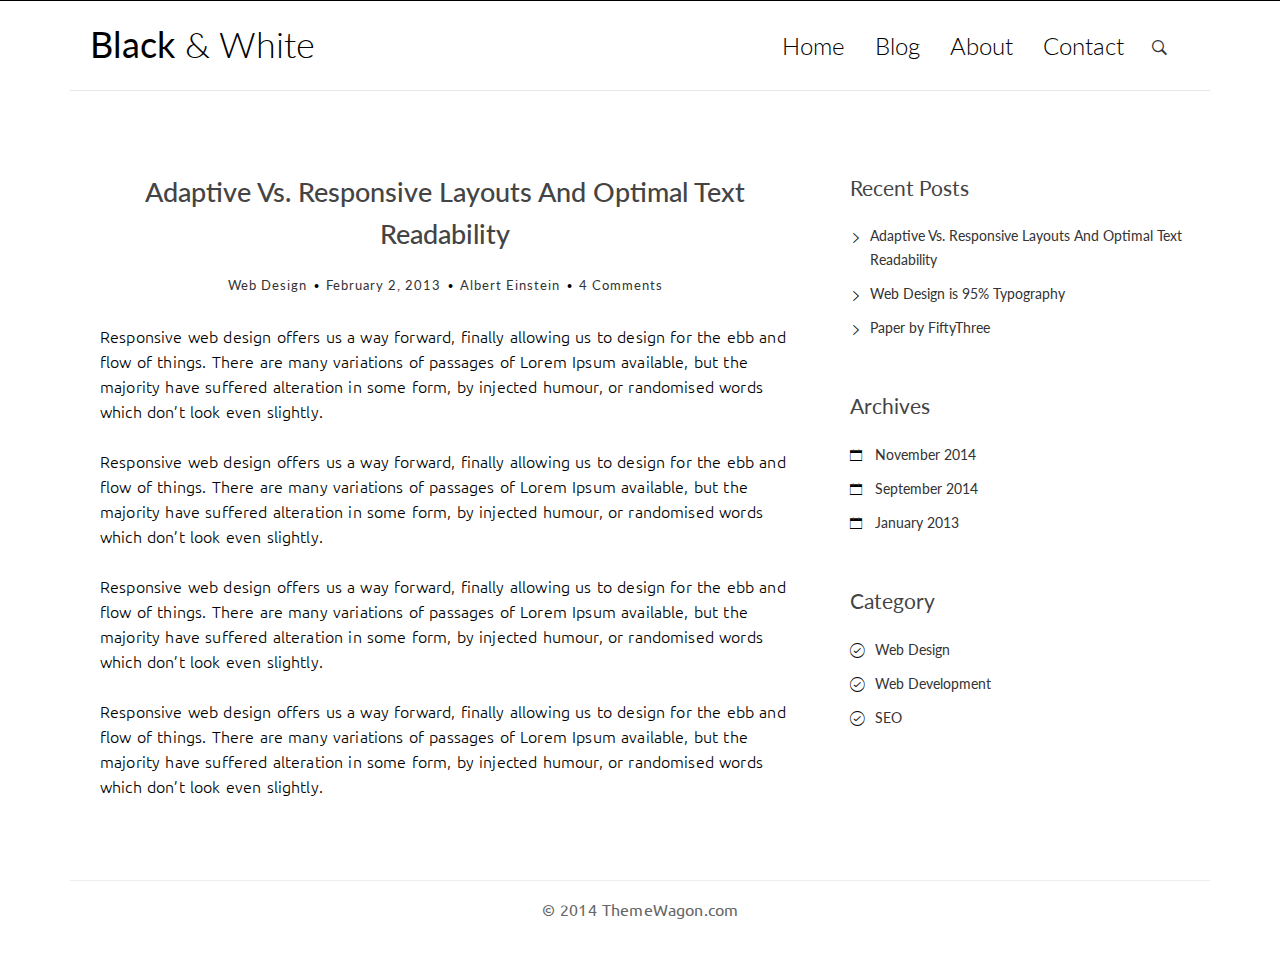
<file: Black-And-White-master/single.html>
<!DOCTYPE html>
<html>
	<head>
		<title>Black &amp; White</title>

		<!-- meta -->
		<meta charset="UTF-8">
	    <meta name="viewport" content="width=device-width, initial-scale=1">

	    <!-- css -->
		<link rel="stylesheet" href="css/bootstrap.min.css">
		<link rel="stylesheet" href="css/ionicons.min.css">
		<link rel="stylesheet" href="css/pace.css">
	    <link rel="stylesheet" href="css/custom.css">

	    <!-- js -->
	    <script src="js/jquery-2.1.3.min.js"></script>
	    <script src="js/bootstrap.min.js"></script>
	    <script src="js/pace.min.js"></script>
	    <script src="js/modernizr.custom.js"></script>
	</head>

	<body id="single">
		<div class="container">	
			<header id="site-header">
				<div class="row">
					<div class="col-md-4 col-sm-5 col-xs-8">
						<div class="logo">
							<h1><a href="index.html"><b>Black</b> &amp; White</a></h1>
						</div>
					</div><!-- col-md-4 -->
					<div class="col-md-8 col-sm-7 col-xs-4">
						<nav class="main-nav" role="navigation">
							<div class="navbar-header">
  								<button type="button" id="trigger-overlay" class="navbar-toggle">
    								<span class="ion-navicon"></span>
  								</button>
							</div>

							<div class="collapse navbar-collapse" id="bs-example-navbar-collapse-1">
  								<ul class="nav navbar-nav navbar-right">
    								<li class="cl-effect-11"><a href="index.html" data-hover="Home">Home</a></li>
    								<li class="cl-effect-11"><a href="full-width.html" data-hover="Blog">Blog</a></li>
    								<li class="cl-effect-11"><a href="about.html" data-hover="About">About</a></li>
    								<li class="cl-effect-11"><a href="contact.html" data-hover="Contact">Contact</a></li>
  								</ul>
							</div><!-- /.navbar-collapse -->
						</nav>
						<div id="header-search-box">
							<a id="search-menu" href="#"><span id="search-icon" class="ion-ios-search-strong"></span></a>
							<div id="search-form" class="search-form">
								<form role="search" method="get" id="searchform" action="#">
									<input type="search" placeholder="Search" required>
									<button type="submit"><span class="ion-ios-search-strong"></span></button>
								</form>				
							</div>
						</div>
					</div><!-- col-md-8 -->
				</div>
			</header>
		</div>

		<div class="content-body">
			<div class="container">
				<div class="row">
					<main class="col-md-8">
						<article class="post post-1">
							<header class="entry-header">
								<h1 class="entry-title">Adaptive Vs. Responsive Layouts And Optimal Text Readability</h1>
								<div class="entry-meta">
									<span class="post-category"><a href="#">Web Design</a></span>
			
									<span class="post-date"><a href="#"><time class="entry-date" datetime="2012-11-09T23:15:57+00:00">February 2, 2013</time></a></span>
			
									<span class="post-author"><a href="#">Albert Einstein</a></span>
			
									<span class="comments-link"><a href="#">4 Comments</a></span>
								</div>
							</header>
							<div class="entry-content clearfix">
								<p>Responsive web design offers us a way forward, finally allowing us to design for the ebb and flow of things. There are many variations of passages of Lorem Ipsum available, but the majority have suffered alteration in some form, by injected humour, or randomised words which don’t look even slightly.</p>
								<p>Responsive web design offers us a way forward, finally allowing us to design for the ebb and flow of things. There are many variations of passages of Lorem Ipsum available, but the majority have suffered alteration in some form, by injected humour, or randomised words which don’t look even slightly.</p>
								<p>Responsive web design offers us a way forward, finally allowing us to design for the ebb and flow of things. There are many variations of passages of Lorem Ipsum available, but the majority have suffered alteration in some form, by injected humour, or randomised words which don’t look even slightly.</p>
								<p>Responsive web design offers us a way forward, finally allowing us to design for the ebb and flow of things. There are many variations of passages of Lorem Ipsum available, but the majority have suffered alteration in some form, by injected humour, or randomised words which don’t look even slightly.</p>
							</div>
						</article>
					</main>
					<aside class="col-md-4">
						<div class="widget widget-recent-posts">		
							<h3 class="widget-title">Recent Posts</h3>		
							<ul>
								<li>
									<a href="#">Adaptive Vs. Responsive Layouts And Optimal Text Readability</a>
								</li>
								<li>
									<a href="#">Web Design is 95% Typography</a>
								</li>
								<li>
									<a href="#">Paper by FiftyThree</a>
								</li>
							</ul>
						</div>
						<div class="widget widget-archives">		
							<h3 class="widget-title">Archives</h3>		
							<ul>
								<li>
									<a href="#">November 2014</a>
								</li>
								<li>
									<a href="#">September 2014</a>
								</li>
								<li>
									<a href="#">January 2013</a>
								</li>
							</ul>
						</div>

						<div class="widget widget-category">		
							<h3 class="widget-title">Category</h3>		
							<ul>
								<li>
									<a href="#">Web Design</a>
								</li>
								<li>
									<a href="#">Web Development</a>
								</li>
								<li>
									<a href="#">SEO</a>
								</li>
							</ul>
						</div>
					</aside>
				</div>
			</div>
		</div>
		<footer id="site-footer">
			<div class="container">
				<div class="row">
					<div class="col-md-12">
						<p class="copyright">&copy; 2014 ThemeWagon.com</p>
					</div>
				</div>
			</div>
		</footer>

		<!-- Mobile Menu -->
		<div class="overlay overlay-hugeinc">
			<button type="button" class="overlay-close"><span class="ion-ios-close-empty"></span></button>
			<nav>
				<ul>
					<li><a href="index.html">Home</a></li>
					<li><a href="full-width.html">Blog</a></li>
					<li><a href="about.html">About</a></li>
					<li><a href="contact.html">Contact</a></li>
				</ul>
			</nav>
		</div>

		<script src="js/script.js"></script>

	</body>
</html>
</file>
<file: css/pace.css>
.pace .pace-progress {
  background: #000;
  position: fixed;
  z-index: 2000;
  top: 0;
  left: 0;
  height: 1px;
  transition: width 1s;
}

.pace-inactive {
  display: none;
}
</file>
<file: css/custom.css>
/*
Theme Name: Black & White
Theme URI: http://themewagon.com/demo/Black-And-White/
Author: ThemeWagon
Author URI: http://themewagon.com/
Description: Minimal Blogging Theme
Version: 1.0
License: GNU General Public License v3 or later
License URI: http://www.gnu.org/licenses/gpl-3.0.html
Tags: black, white, two-columns, right-sidebar, responsive-layout, accessibility-ready
Text Domain: blackandwhite
*/


/**
 * Table of Contents
 *
 * 1.0 - Google Font
 * 2.0 - General Elements
 * 3.0 - Site Header
 *   3.1 - Logo
 *   3.2 - Main Navigation
 *     3.2.1 - Main Nav CSS 3 Hover Effect
 * 4.0 - Home/Blog
 *   4.1 - Read More Button CSS 3 style
 * 5.0 - Widget
 * 6.0 - Footer
 * 7.0 - Header Search Bar
 * 8.0 - Mobile Menu
 * 9.0 - Contact Page Social
 * 10.0 - Contact Form
 * 11.0 - Media Query
 */

/**
 * 1.0 - Google Font
 */


@import url(http://fonts.googleapis.com/css?family=Lato:300,400);
@import url(http://fonts.googleapis.com/css?family=Ubuntu:300,400);

/**
 * 2.0 - General Elements
 */

* {outline: none;}

h1,
h2,
h3,
h4,
h5,
h6 {
	margin-top: 0;
}

b {
	font-weight: 400;
}

a {
	color: #333;
}

a:hover, a:focus {
	text-decoration: none;
	color: #000;
}

::selection {
	background-color: #eee;
}

body {
	color: #444;
	font-family: monospace;
}

p {
	font-family: monospace;
	word-spacing: 1px;
	letter-spacing: 0.01em;
	font-size: 16px;
	line-height: 25px;
}

#single p,
#page p {
	margin-bottom: 25px;
}

.page-title {
	text-align: center;
}
h1.entry-title a:hover {
	color: gray;
}

.title {
	margin-bottom: 30px;
}

figure {
	margin-bottom: 25px;
}

.img-responsive-center img {
	margin: 0 auto;
}

.height-40px {
	margin-bottom: 40px;
}

/**
 * 3.0 - Site Header
 */

#site-header {
	background-color: #FFF;
	padding: 25px 20px;
	margin-bottom: 40px;
	border-bottom: 1px solid #e7e7e7;
}

/**
 * 3.1 - Logo
 */

.logo h1 a {
    color: #000;
}

.logo h1 a:hover {
    text-decoration: none;
    border-bottom: none;
}

.logo h1 {
	margin: 0;
	font-family: monospace;
	font-weight: 300;
}

/**
 * 3.2 - Main Navigation
 */

.main-nav {
	margin-top: 11px;
	max-width: 95%;
}

.main-nav a {
	color: #000000 !important;
	padding: 0 0 5px 0 !important;
	margin-right: 30px;
	font-family: monospace;
	font-weight: 300;
	font-size: 24px;
}

.main-nav a:active,
.main-nav a:focus,
.main-nav a:hover {
	background-color: transparent !important;
	border-bottom: 0;
}

.navbar-toggle {
    margin: 0;
    border: 0;
    padding: 0;
    margin-right: 25px;
}

.navbar-toggle span {
    font-size: 2em;
    color: #000;
}

/**
 * 3.2.1 - Main Nav CSS 3 Hover Effect
 */

.cl-effect-11 a {
	padding: 10px 0;
	color: #0972b4;
	text-shadow: none;
}

.cl-effect-11 a::before {
	position: absolute;
	top: 0;
	left: 0;
	overflow: hidden;
	padding: 0 0 5px 0 !important;
	max-width: 0;
	border-bottom: 1px solid #000;
	color: #000;
	content: attr(data-hover);
	-webkit-transition: max-width 0.5s;
	-moz-transition: max-width 0.5s;
	transition: max-width 0.5s;
}

.cl-effect-11 a:hover::before,
.cl-effect-11 a:focus::before {
	max-width: 100%;
}

/**
 * 4.0 - Home/Blog
 */

.content-body {
	padding-bottom: 4em;
}

.post {
	background: #f7f7f7;
	padding: 30px 30px 0;
}

.entry-title {
	text-align: center;
	font-size: 1.9em;
	margin-bottom: 20px;
	line-height: 1.6;
	padding: 10px 20px 0;
}

.entry-meta {
	text-align: center;
	color: #DDDDDD;
	font-size: 13px;
	letter-spacing: 1px;
	margin-bottom: 30px;
}

.entry-content {
	font-size: 18px;
	line-height: 1.9;
	font-weight: 300;
	color: #000;
}

.post-category,
.post-date,
.post-author {
	position: relative;
	padding-right: 15px;
}

.post-category::after,
.post-date::after,
.post-author::after {
	position: absolute;
	content: '';
	color: #000;
	font-size: 30px;
	top: -22px;
	right: 1px;
}

.archive-intro {
	text-align: center;
}

/**
 * 4.1 - Read More Button CSS 3 style
 */

.read-more {
	font-family: monospace;
	font-weight: 400;
	word-spacing: 1px;
	letter-spacing: 0.01em;
	text-align: center;
	margin-top: 20px;
}

.cl-effect-14 a {
	padding: 0 20px;
	height: 45px;
	line-height: 45px;
	position: relative;
	display: inline-block;
	margin: 15px 25px;
	letter-spacing: 1px;
	font-weight: 400;
	text-shadow: 0 0 1px rgba(255,255,255,0.3);
}

.cl-effect-14 a::before,
.cl-effect-14 a::after {
	position: absolute;
	width: 45px;
	height: 1px;
	background: #C3C3C3;
	content: '';
	-webkit-transition: all 0.3s;
	-moz-transition: all 0.3s;
	transition: all 0.3s;
	pointer-events: none;
}

.cl-effect-14 a::before {
	top: 0;
	left: 0;
	-webkit-transform: rotate(90deg);
	-moz-transform: rotate(90deg);
	transform: rotate(90deg);
	-webkit-transform-origin: 0 0;
	-moz-transform-origin: 0 0;
	transform-origin: 0 0;
}

.cl-effect-14 a::after {
	right: 0;
	bottom: 0;
	-webkit-transform: rotate(90deg);
	-moz-transform: rotate(90deg);
	transform: rotate(90deg);
	-webkit-transform-origin: 100% 0;
	-moz-transform-origin: 100% 0;
	transform-origin: 100% 0;
}

.cl-effect-14 a:hover::before,
.cl-effect-14 a:hover::after,
.cl-effect-14 a:focus::before,
.cl-effect-14 a:focus::after {
	background: #000;
}

.cl-effect-14 a:hover::before,
.cl-effect-14 a:focus::before {
	left: 50%;
	-webkit-transform: rotate(0deg) translateX(-50%);
	-moz-transform: rotate(0deg) translateX(-50%);
	transform: rotate(0deg) translateX(-50%);
}

.cl-effect-14 a:hover::after,
.cl-effect-14 a:focus::after {
	right: 50%;
	-webkit-transform: rotate(0deg) translateX(50%);
	-moz-transform: rotate(0deg) translateX(50%);
	transform: rotate(0deg) translateX(50%);
}


/**
 * 5.0 - Widget
 */

.widget {
    background: #fff;
    padding: 30px 0 0;
}

.widget-title {
	font-size: 1.5em;
	margin-bottom: 20px;
	line-height: 1.6;
	padding: 10px 0 0;
	font-weight: 400;
}

.widget-recent-posts ul {
    padding: 0;
    margin: 0;
    padding-left: 20px;
}

.widget-recent-posts ul li {
    list-style-type: none;
    position: relative;
    line-height: 170%;
    margin-bottom: 10px;
}

.widget-recent-posts ul li::before {
    content: '\f3d3';
    font-family: "Ionicons";
    position: absolute;
    left: -17px;
    top: 3px;
    font-size: 16px;
    color: #000;
}

.widget-archives ul {
    padding: 0;
    margin: 0;
    padding-left: 25px;
}

.widget-archives ul li {
    list-style-type: none;
    position: relative;
    line-height: 170%;
    margin-bottom: 10px;
}

.widget-archives ul li::before {
    content: '\f3f3';
    font-family: "Ionicons";
    position: absolute;
    left: -25px;
    top: 1px;
    font-size: 16px;
    color: #000;
}

.widget-category ul {
    padding: 0;
    margin: 0;
    padding-left: 25px;
}

.widget-category ul li {
    list-style-type: none;
    position: relative;
    line-height: 170%;
    margin-bottom: 10px;
}

.widget-category ul li::before {
    content: '\f3fe';
    font-family: "Ionicons";
    position: absolute;
    left: -25px;
    top: 1px;
    font-size: 18px;
    color: #000;
}

/**
 * 6.0 - Footer
 */

#site-footer {
	padding-top: 10px;
	padding: 0 0 1.5em 0;
}

.copyright {
	text-align: center;
	padding-top: 1em;
	margin: 0;
	border-top: 1px solid #eee;
	color: #666;
}

/**
 * 7.0 - Header Search Bar
 */

#header-search-box {
	position: absolute;
	right: 38px;
	top: 8px;
}

.search-form {
	display: none;
	width: 25%;
	position: absolute;
	min-width: 200px;
	right: -6px;
	top: 33px;
}

#search-menu span {
	font-size: 20px;
}

#searchform {
    position: relative;
	border: 1px solid #ddd;
	min-height: 42px;
}

#searchform input[type=search] {
	width: 100%;
	border: none;
	position: absolute;
	left: 0;
	padding: 10px 30px 10px 10px;
	z-index: 99;
}

#searchform button {
	position: absolute;
	right: 6px;
	top: 4px;
	z-index: 999;
	background: transparent;
	border: 0;
	padding: 0;
}

#searchform button span {
	font-size: 22px;
}

#search-menu span.ion-ios-close-empty {
    font-size: 40px;
    line-height: 0;
    position: relative;
    top: -6px;
}

/**
 * 8.0 - Mobile Menu
 */

.overlay {
	position: fixed;
	width: 100%;
	height: 100%;
	top: 0;
	left: 0;
	background: #fff;
}

.overlay .overlay-close {
	position: absolute;
	right: 25px;
	top: 10px;
	padding: 0;
	overflow: hidden;
	border: none;
	color: transparent;
	background-color: transparent;
	z-index: 100;
}

.overlay-hugeinc.open .ion-ios-close-empty {
    color: #000;
    font-size: 50px;
}

.overlay nav {
	text-align: center;
	position: relative;
	top: 50%;
	height: 60%;
	font-size: 54px;
	-webkit-transform: translateY(-50%);
	transform: translateY(-50%);
}

.overlay ul {
	list-style: none;
	padding: 0;
	margin: 0 auto;
	display: inline-block;
	height: 100%;
	position: relative;
}

.overlay ul li {
	display: block;
	height: 20%;
	height: calc(100% / 5);
	min-height: 54px;
}

.overlay ul li a {
	font-weight: 300;
	display: block;
	-webkit-transition: color 0.2s;
	transition: color 0.2s;
}

.overlay ul li a:hover,
.overlay ul li a:focus {
	color: #000;
}

.overlay-hugeinc {
	opacity: 0;
	visibility: hidden;
	-webkit-transition: opacity 0.5s, visibility 0s 0.5s;
	transition: opacity 0.5s, visibility 0s 0.5s;
}

.overlay-hugeinc.open {
	opacity: 1;
	visibility: visible;
	-webkit-transition: opacity 0.5s;
	transition: opacity 0.5s;
}

.overlay-hugeinc nav {
	-webkit-perspective: 1200px;
	perspective: 1200px;
}

.overlay-hugeinc nav ul {
	opacity: 0.4;
	-webkit-transform: translateY(-25%) rotateX(35deg);
	transform: translateY(-25%) rotateX(35deg);
	-webkit-transition: -webkit-transform 0.5s, opacity 0.5s;
	transition: transform 0.5s, opacity 0.5s;
}

.overlay-hugeinc.open nav ul {
	opacity: 1;
	-webkit-transform: rotateX(0deg);
	transform: rotateX(0deg);
}

.overlay-hugeinc.close nav ul {
	-webkit-transform: translateY(25%) rotateX(-35deg);
	transform: translateY(25%) rotateX(-35deg);
}

/**
 * 9.0 - Contact Page Social
 */

.social {
    list-style-type: none;
    padding: 0;
    margin: 0;
    text-align: center;
}

.social li {
    display: inline-block;
    margin-right: 10px;
    margin-bottom: 20px;
}

.social li a {
	border: 1px solid #888;
	font-size: 22px;
	color: #888;
	transition: all 0.3s ease-in;
}

.social li a:hover {
	background-color: #333;
	color: #fff;
}

.facebook a {
	padding: 12px 21px;
}

.twitter a {
    padding: 12px 15px;
}

.google-plus a {
    padding: 12px 15px;
}

.tumblr a {
	padding: 12px 20px;
}

/**
 * 10.0 - Contact Form
 */

.contact-form input {
	border: 1px solid #aaa;
	margin-bottom: 15px;
	width: 100%;
	padding: 15px 15px;
	font-size: 16px;
	line-height: 100%;
	transition: 0.4s border-color linear;
}

.contact-form textarea {
	border: 1px solid #aaa;
	margin-bottom: 15px;
	width: 100%;
	padding: 15px 15px;
	font-size: 16px;
	line-height: 20px !important;
	min-height: 183px;
	transition: 0.4s border-color linear;
}

.contact-form input:focus,
.contact-form textarea:focus {
	border-color: #666;
}

.btn-send {
	background: none;
	border: 1px solid #aaa;
	cursor: pointer;
	padding: 25px 80px;
	display: inline-block;
	letter-spacing: 1px;
	position: relative;
	transition: all 0.3s;
}

.btn-5 {
	color: #666;
	height: 70px;
	min-width: 260px;
	line-height: 15px;
	font-size: 16px;
	overflow: hidden;
	-webkit-backface-visibility: hidden;
	-moz-backface-visibility: hidden;
	backface-visibility: hidden;
}

.btn-5 span {
	display: inline-block;
	width: 100%;
	height: 100%;
	-webkit-transition: all 0.3s;
	-webkit-backface-visibility: hidden;
	-moz-transition: all 0.3s;
	-moz-backface-visibility: hidden;
	transition: all 0.3s;
	backface-visibility: hidden;
}

.btn-5:before {
	position: absolute;
	height: 100%;
	width: 100%;
	line-height: 2.5;
	font-size: 180%;
	-webkit-transition: all 0.3s;
	-moz-transition: all 0.3s;
	transition: all 0.3s;
}

.btn-5:active:before {
	color: #703b87;
}

.btn-5b:hover span {
	-webkit-transform: translateX(200%);
	-moz-transform: translateX(200%);
	-ms-transform: translateX(200%);
	transform: translateX(200%);
}

.btn-5b:before {
	left: -100%;
	top: 0;
}

.btn-5b:hover:before {
	left: 0;
}

/**
 * 11.0 - Media Query
 */

@media (max-width: 991px) {
	.main-nav a {
		margin-right: 20px;
	}

	#header-search-box {
		position: absolute;
		right: 20px;
	}
}

@media (max-width: 767px) {
	#header-search-box {
		right: 20px;
		top: 9px;
	}

	.main-nav {
		margin-top: 2px;
	}

	.btn-5 span {
    	display: none;
	}

	.btn-5b:before {
	    left: 0;
	}
}

@media (max-width: 431px) {
	.logo h1 {
		margin-top: 8px;
		font-size: 24px;
	}

	.post {
		background: #fff;
		padding: 0 10px 10px 0;
	}

	.more-link {
		font-size: 0.9em;
		line-height: 100%;
	}
}

@media screen and (max-height: 30.5em) {
	.overlay nav {
		height: 70%;
		font-size: 34px;
	}
	.overlay ul li {
		min-height: 34px;
	}
}
</file>
<file: Black-And-White-master/css/pace.css>
.pace .pace-progress {
  background: #000;
  position: fixed;
  z-index: 2000;
  top: 0;
  left: 0;
  height: 1px;
  transition: width 1s;
}

.pace-inactive {
  display: none;
}
</file>
<file: Black-And-White-master/css/custom.css>
/*
Theme Name: Black & White
Theme URI: http://themewagon.com/demo/Black-And-White/
Author: ThemeWagon
Author URI: http://themewagon.com/
Description: Minimal Blogging Theme
Version: 1.0
License: GNU General Public License v3 or later
License URI: http://www.gnu.org/licenses/gpl-3.0.html
Tags: black, white, two-columns, right-sidebar, responsive-layout, accessibility-ready
Text Domain: blackandwhite
*/


/**
 * Table of Contents
 *
 * 1.0 - Google Font
 * 2.0 - General Elements
 * 3.0 - Site Header
 *   3.1 - Logo
 *   3.2 - Main Navigation
 *     3.2.1 - Main Nav CSS 3 Hover Effect
 * 4.0 - Home/Blog
 *   4.1 - Read More Button CSS 3 style
 * 5.0 - Widget
 * 6.0 - Footer
 * 7.0 - Header Search Bar
 * 8.0 - Mobile Menu
 * 9.0 - Contact Page Social
 * 10.0 - Contact Form
 * 11.0 - Media Query
 */

/**
 * 1.0 - Google Font
 */


@import url(http://fonts.googleapis.com/css?family=Lato:300,400);
@import url(http://fonts.googleapis.com/css?family=Ubuntu:300,400);

/**
 * 2.0 - General Elements
 */

* {outline: none;}

h1, 
h2, 
h3, 
h4, 
h5, 
h6 { 
	margin-top: 0;
}

b {
	font-weight: 400;
}

a {
	color: #333;
}

a:hover, a:focus {
	text-decoration: none; 
	color: #000;
}

::selection {
	background-color: #eee;
}

body {
	color: #444;
	font-family: 'Lato', sans-serif;
}

p {
	font-family: 'Ubuntu', sans-serif;
	word-spacing: 1px;
	letter-spacing: 0.01em;
	font-size: 16px;
	line-height: 25px;
}

#single p,
#page p {
	margin-bottom: 25px;
}

.page-title {
	text-align: center;
}
h1.entry-title a:hover {
	color: gray;
}

.title {
	margin-bottom: 30px;
}

figure {
	margin-bottom: 25px;
}

.img-responsive-center img {
	margin: 0 auto;
}

.height-40px {
	margin-bottom: 40px;
}

/**
 * 3.0 - Site Header
 */

#site-header {
	background-color: #FFF;
	padding: 25px 20px;
	margin-bottom: 40px;
	border-bottom: 1px solid #e7e7e7;
}

/**
 * 3.1 - Logo
 */

.logo h1 a {
    color: #000;
}

.logo h1 a:hover {
    text-decoration: none;
    border-bottom: none;
}

.logo h1 {
	margin: 0;
	font-family: 'Lato', sans-serif;
	font-weight: 300;
}

/**
 * 3.2 - Main Navigation
 */

.main-nav {
	margin-top: 11px;
	max-width: 95%;
}

.main-nav a {
	color: #000000 !important;
	padding: 0 0 5px 0 !important;
	margin-right: 30px;
	font-family: 'Lato', sans-serif;
	font-weight: 300;
	font-size: 24px;
}

.main-nav a:active,
.main-nav a:focus,
.main-nav a:hover {
	background-color: transparent !important;
	border-bottom: 0;
}

.navbar-toggle {
    margin: 0;
    border: 0;
    padding: 0;
    margin-right: 25px;
}

.navbar-toggle span {
    font-size: 2em;
    color: #000;
}

/**
 * 3.2.1 - Main Nav CSS 3 Hover Effect
 */

.cl-effect-11 a {
	padding: 10px 0;
	color: #0972b4;
	text-shadow: none;
} 

.cl-effect-11 a::before {
	position: absolute;
	top: 0;
	left: 0;
	overflow: hidden;
	padding: 0 0 5px 0 !important;
	max-width: 0;
	border-bottom: 1px solid #000;
	color: #000;
	content: attr(data-hover);
	-webkit-transition: max-width 0.5s;
	-moz-transition: max-width 0.5s;
	transition: max-width 0.5s;
}

.cl-effect-11 a:hover::before,
.cl-effect-11 a:focus::before {
	max-width: 100%;
}

/**
 * 4.0 - Home/Blog
 */

.content-body {
	padding-bottom: 4em;
}

.post {
	background: #fff;
	padding: 30px 30px 0;
}

.entry-title {
	text-align: center;
	font-size: 1.9em;
	margin-bottom: 20px;
	line-height: 1.6;
	padding: 10px 20px 0;
}

.entry-meta {
	text-align: center;
	color: #DDDDDD;
	font-size: 13px;
	letter-spacing: 1px;
	margin-bottom: 30px;
}

.entry-content {
	font-size: 18px;
	line-height: 1.9;
	font-weight: 300;
	color: #000;
}

.post-category,
.post-date,
.post-author {
	position: relative;
	padding-right: 15px;
}

.post-category::after,
.post-date::after,
.post-author::after {
	position: absolute;
	content: '.';
	color: #000;
	font-size: 30px;
	top: -22px;
	right: 1px;
}

/**
 * 4.1 - Read More Button CSS 3 style
 */

.read-more {
	font-family: 'Ubuntu', sans-serif;
	font-weight: 400;
	word-spacing: 1px;
	letter-spacing: 0.01em;
	text-align: center;
	margin-top: 20px;
}

.cl-effect-14 a {
	padding: 0 20px;
	height: 45px;
	line-height: 45px;
	position: relative;
	display: inline-block;
	margin: 15px 25px;
	letter-spacing: 1px;
	font-weight: 400;
	text-shadow: 0 0 1px rgba(255,255,255,0.3);
}

.cl-effect-14 a::before,
.cl-effect-14 a::after {
	position: absolute;
	width: 45px;
	height: 1px;
	background: #C3C3C3;
	content: '';
	-webkit-transition: all 0.3s;
	-moz-transition: all 0.3s;
	transition: all 0.3s;
	pointer-events: none;
}

.cl-effect-14 a::before {
	top: 0;
	left: 0;
	-webkit-transform: rotate(90deg);
	-moz-transform: rotate(90deg);
	transform: rotate(90deg);
	-webkit-transform-origin: 0 0;
	-moz-transform-origin: 0 0;
	transform-origin: 0 0;
}

.cl-effect-14 a::after {
	right: 0;
	bottom: 0;
	-webkit-transform: rotate(90deg);
	-moz-transform: rotate(90deg);
	transform: rotate(90deg);
	-webkit-transform-origin: 100% 0;
	-moz-transform-origin: 100% 0;
	transform-origin: 100% 0;
}

.cl-effect-14 a:hover::before,
.cl-effect-14 a:hover::after,
.cl-effect-14 a:focus::before,
.cl-effect-14 a:focus::after {
	background: #000;
}

.cl-effect-14 a:hover::before,
.cl-effect-14 a:focus::before {
	left: 50%;
	-webkit-transform: rotate(0deg) translateX(-50%);
	-moz-transform: rotate(0deg) translateX(-50%);
	transform: rotate(0deg) translateX(-50%);
}

.cl-effect-14 a:hover::after,
.cl-effect-14 a:focus::after {
	right: 50%;
	-webkit-transform: rotate(0deg) translateX(50%);
	-moz-transform: rotate(0deg) translateX(50%);
	transform: rotate(0deg) translateX(50%);
}


/**
 * 5.0 - Widget
 */

.widget {
    background: #fff;  
    padding: 30px 0 0;  
}

.widget-title {  
	font-size: 1.5em;  
	margin-bottom: 20px;  
	line-height: 1.6;  
	padding: 10px 0 0;
	font-weight: 400;
}

.widget-recent-posts ul {
    padding: 0;
    margin: 0;
    padding-left: 20px;
}

.widget-recent-posts ul li {
    list-style-type: none;
    position: relative;
    line-height: 170%;
    margin-bottom: 10px;
}

.widget-recent-posts ul li::before {
    content: '\f3d3';
    font-family: "Ionicons";
    position: absolute;
    left: -17px;
    top: 3px;
    font-size: 16px;
    color: #000;
}

.widget-archives ul {
    padding: 0;
    margin: 0;
    padding-left: 25px;
}

.widget-archives ul li {
    list-style-type: none;
    position: relative;
    line-height: 170%;
    margin-bottom: 10px;
}

.widget-archives ul li::before {
    content: '\f3f3';
    font-family: "Ionicons";
    position: absolute;
    left: -25px;
    top: 1px;
    font-size: 16px;
    color: #000;
}

.widget-category ul {
    padding: 0;
    margin: 0;
    padding-left: 25px;
}

.widget-category ul li {
    list-style-type: none;
    position: relative;
    line-height: 170%;
    margin-bottom: 10px;
}

.widget-category ul li::before {
    content: '\f3fe';
    font-family: "Ionicons";
    position: absolute;
    left: -25px;
    top: 1px;
    font-size: 18px;
    color: #000;
}

/**
 * 6.0 - Footer
 */

#site-footer {
	padding-top: 10px;
	padding: 0 0 1.5em 0;
}

.copyright {
	text-align: center;
	padding-top: 1em;
	margin: 0;
	border-top: 1px solid #eee;
	color: #666;
}

/**
 * 7.0 - Header Search Bar
 */

#header-search-box {
	position: absolute;
	right: 38px;
	top: 8px;
}

.search-form {
	display: none;
	width: 25%;
	position: absolute;
	min-width: 200px;
	right: -6px;
	top: 33px;
}

#search-menu span {
	font-size: 20px;
}

#searchform {
    position: relative;
	border: 1px solid #ddd;
	min-height: 42px;
}

#searchform input[type=search] {
	width: 100%;
	border: none;
	position: absolute;
	left: 0;
	padding: 10px 30px 10px 10px;
	z-index: 99;
}

#searchform button {
	position: absolute;
	right: 6px;
	top: 4px;
	z-index: 999;
	background: transparent;
	border: 0;
	padding: 0;
}

#searchform button span {
	font-size: 22px;
}

#search-menu span.ion-ios-close-empty {
    font-size: 40px;
    line-height: 0;
    position: relative;
    top: -6px;
}

/**
 * 8.0 - Mobile Menu
 */

.overlay {
	position: fixed;
	width: 100%;
	height: 100%;
	top: 0;
	left: 0;
	background: #fff;
}

.overlay .overlay-close {
	position: absolute;
	right: 25px;
	top: 10px;
	padding: 0;
	overflow: hidden;
	border: none;
	color: transparent;
	background-color: transparent;
	z-index: 100;
}

.overlay-hugeinc.open .ion-ios-close-empty {
    color: #000;
    font-size: 50px;
}

.overlay nav {
	text-align: center;
	position: relative;
	top: 50%;
	height: 60%;
	font-size: 54px;
	-webkit-transform: translateY(-50%);
	transform: translateY(-50%);
}

.overlay ul {
	list-style: none;
	padding: 0;
	margin: 0 auto;
	display: inline-block;
	height: 100%;
	position: relative;
}

.overlay ul li {
	display: block;
	height: 20%;
	height: calc(100% / 5);
	min-height: 54px;
}

.overlay ul li a {
	font-weight: 300;
	display: block;
	-webkit-transition: color 0.2s;
	transition: color 0.2s;
}

.overlay ul li a:hover,
.overlay ul li a:focus {
	color: #000;
}

.overlay-hugeinc {
	opacity: 0;
	visibility: hidden;
	-webkit-transition: opacity 0.5s, visibility 0s 0.5s;
	transition: opacity 0.5s, visibility 0s 0.5s;
}

.overlay-hugeinc.open {
	opacity: 1;
	visibility: visible;
	-webkit-transition: opacity 0.5s;
	transition: opacity 0.5s;
}

.overlay-hugeinc nav {
	-webkit-perspective: 1200px;
	perspective: 1200px;
}

.overlay-hugeinc nav ul {
	opacity: 0.4;
	-webkit-transform: translateY(-25%) rotateX(35deg);
	transform: translateY(-25%) rotateX(35deg);
	-webkit-transition: -webkit-transform 0.5s, opacity 0.5s;
	transition: transform 0.5s, opacity 0.5s;
}

.overlay-hugeinc.open nav ul {
	opacity: 1;
	-webkit-transform: rotateX(0deg);
	transform: rotateX(0deg);
}

.overlay-hugeinc.close nav ul {
	-webkit-transform: translateY(25%) rotateX(-35deg);
	transform: translateY(25%) rotateX(-35deg);
}

/**
 * 9.0 - Contact Page Social
 */

.social {
    list-style-type: none;
    padding: 0;
    margin: 0;
    text-align: center;
}

.social li {
    display: inline-block;
    margin-right: 10px;
    margin-bottom: 20px;
}

.social li a {
	border: 1px solid #888;
	font-size: 22px;
	color: #888;
	transition: all 0.3s ease-in;
}

.social li a:hover {
	background-color: #333;
	color: #fff;
}

.facebook a {
	padding: 12px 21px;
}

.twitter a {
    padding: 12px 15px;
}

.google-plus a {
    padding: 12px 15px;
}

.tumblr a {
	padding: 12px 20px;
}

/**
 * 10.0 - Contact Form
 */

.contact-form input {
	border: 1px solid #aaa;
	margin-bottom: 15px;
	width: 100%;
	padding: 15px 15px;
	font-size: 16px;
	line-height: 100%;
	transition: 0.4s border-color linear;
}

.contact-form textarea {
	border: 1px solid #aaa;
	margin-bottom: 15px;
	width: 100%;
	padding: 15px 15px;
	font-size: 16px;
	line-height: 20px !important;
	min-height: 183px;
	transition: 0.4s border-color linear;
}

.contact-form input:focus,
.contact-form textarea:focus {
	border-color: #666;
}

.btn-send {
	background: none;
	border: 1px solid #aaa;
	cursor: pointer;
	padding: 25px 80px;
	display: inline-block;
	letter-spacing: 1px;
	position: relative;
	transition: all 0.3s;
}

.btn-5 {
	color: #666;
	height: 70px;
	min-width: 260px;
	line-height: 15px;
	font-size: 16px;
	overflow: hidden;
	-webkit-backface-visibility: hidden;
	-moz-backface-visibility: hidden;
	backface-visibility: hidden;
}

.btn-5 span {
	display: inline-block;
	width: 100%;
	height: 100%;
	-webkit-transition: all 0.3s;
	-webkit-backface-visibility: hidden;
	-moz-transition: all 0.3s;
	-moz-backface-visibility: hidden;
	transition: all 0.3s;
	backface-visibility: hidden;
}

.btn-5:before {
	position: absolute;
	height: 100%;
	width: 100%;
	line-height: 2.5;
	font-size: 180%;
	-webkit-transition: all 0.3s;
	-moz-transition: all 0.3s;
	transition: all 0.3s;
}

.btn-5:active:before {
	color: #703b87;
}

.btn-5b:hover span {
	-webkit-transform: translateX(200%);
	-moz-transform: translateX(200%);
	-ms-transform: translateX(200%);
	transform: translateX(200%);
}

.btn-5b:before {
	left: -100%;
	top: 0;
}

.btn-5b:hover:before {
	left: 0;
}

/**
 * 11.0 - Media Query
 */

@media (max-width: 991px) {
	.main-nav a {
		margin-right: 20px;
	}

	#header-search-box {
		position: absolute;
		right: 20px;
	}
}

@media (max-width: 767px) {
	#header-search-box {
		right: 20px;
		top: 9px;
	}

	.main-nav {
		margin-top: 2px;
	}

	.btn-5 span {
    	display: none;
	}

	.btn-5b:before {
	    left: 0;
	}
}

@media (max-width: 431px) {
	.logo h1 {
		margin-top: 8px;
		font-size: 24px;
	}

	.post {
		background: #fff;
		padding: 0 10px 0;
	}

	.more-link {
		font-size: 0.9em;
		line-height: 100%;
	}
}

@media screen and (max-height: 30.5em) {
	.overlay nav {
		height: 70%;
		font-size: 34px;
	}
	.overlay ul li {
		min-height: 34px;
	}
}
</file>
